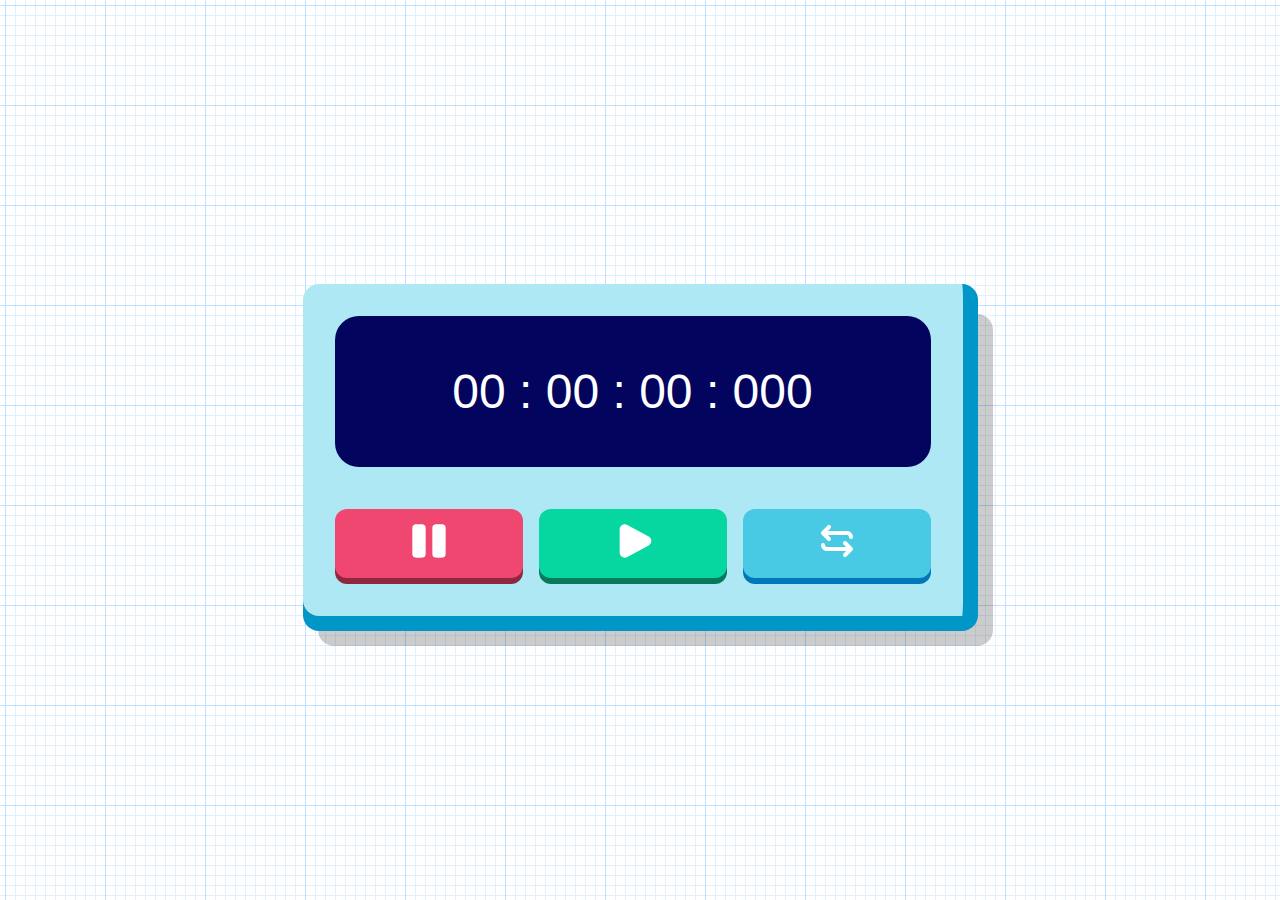
<file: Project2/index.html>
<!DOCTYPE html>
<html>

<head>
    <meta charset="utf-8">
    <meta http-equiv="X-UA-Compatible" content="IE=edge">
    <title>CIS302 | W9 Project</title>
    <meta name="description" content="CIS 302 Week 9 Project | Stopwatch">
    <meta name="viewport" content="width=device-width, initial-scale=1">
    <link rel="stylesheet" href="styles.css">
</head>

<body>

    <div class="container">
        <div class="timerDisplay">
            00 : 00 : 00 : 000
        </div>
        <div class="buttons">
            <button class="pushable" id="pauseTimer">
                <span class="front">
                    <svg viewBox="0 0 24 24" fill="none" xmlns="http://www.w3.org/2000/svg">
                        <g id="SVGRepo_bgCarrier" stroke-width="0"></g>
                        <g id="SVGRepo_tracerCarrier" stroke-linecap="round" stroke-linejoin="round"></g>
                        <g id="SVGRepo_iconCarrier">
                            <path
                                d="M2 6C2 4.11438 2 3.17157 2.58579 2.58579C3.17157 2 4.11438 2 6 2C7.88562 2 8.82843 2 9.41421 2.58579C10 3.17157 10 4.11438 10 6V18C10 19.8856 10 20.8284 9.41421 21.4142C8.82843 22 7.88562 22 6 22C4.11438 22 3.17157 22 2.58579 21.4142C2 20.8284 2 19.8856 2 18V6Z"
                                fill="#ffffff"></path>
                            <path
                                d="M14 6C14 4.11438 14 3.17157 14.5858 2.58579C15.1716 2 16.1144 2 18 2C19.8856 2 20.8284 2 21.4142 2.58579C22 3.17157 22 4.11438 22 6V18C22 19.8856 22 20.8284 21.4142 21.4142C20.8284 22 19.8856 22 18 22C16.1144 22 15.1716 22 14.5858 21.4142C14 20.8284 14 19.8856 14 18V6Z"
                                fill="#ffffff"></path>
                        </g>
                    </svg>
                </span>
            </button>
            <button class="pushable" id="startTimer">
                <span class="front">
                    <svg viewBox="0 0 24 24" fill="none" xmlns="http://www.w3.org/2000/svg">
                        <g id="SVGRepo_bgCarrier" stroke-width="0"></g>
                        <g id="SVGRepo_tracerCarrier" stroke-linecap="round" stroke-linejoin="round"></g>
                        <g id="SVGRepo_iconCarrier">
                            <path
                                d="M21.4086 9.35258C23.5305 10.5065 23.5305 13.4935 21.4086 14.6474L8.59662 21.6145C6.53435 22.736 4 21.2763 4 18.9671L4 5.0329C4 2.72368 6.53435 1.26402 8.59661 2.38548L21.4086 9.35258Z"
                                fill="#ffffff"></path>
                        </g>
                    </svg></span></button>
            <button class="pushable" id="resetTimer">
                <span class="front">
                    <svg viewBox="0 0 20 20" xmlns="http://www.w3.org/2000/svg" fill="#000000">
                        <g id="SVGRepo_bgCarrier" stroke-width="0"></g>
                        <g id="SVGRepo_tracerCarrier" stroke-linecap="round" stroke-linejoin="round"></g>
                        <g id="SVGRepo_iconCarrier">
                            <path
                                d="M17 9a1 1 0 01-1-1c0-.551-.448-1-1-1H5.414l1.293 1.293a.999.999 0 11-1.414 1.414l-3-3a.999.999 0 010-1.414l3-3a.997.997 0 011.414 0 .999.999 0 010 1.414L5.414 5H15c1.654 0 3 1.346 3 3a1 1 0 01-1 1zM3 11a1 1 0 011 1c0 .551.448 1 1 1h9.586l-1.293-1.293a.999.999 0 111.414-1.414l3 3a.999.999 0 010 1.414l-3 3a.999.999 0 11-1.414-1.414L14.586 15H5c-1.654 0-3-1.346-3-3a1 1 0 011-1z"
                                fill="#ffffff"></path>
                        </g>
                    </svg></span></button>
        </div>
    </div>
    <script src="scripts.js" async defer></script>
</body>

</html>
</file>
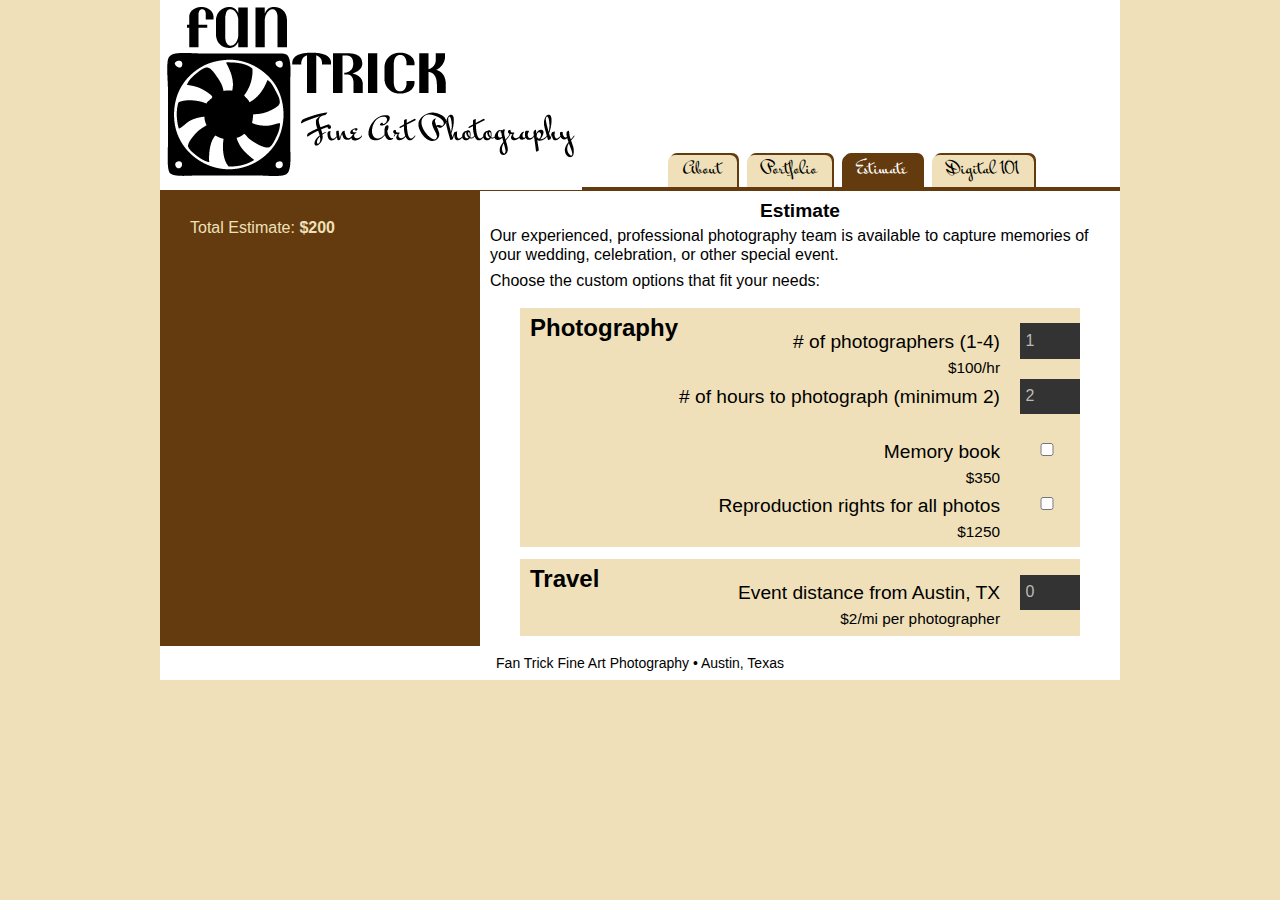
<file: Chapter2/js02.html>
<!DOCTYPE html>
<html>
<head>
   <!--
      JavaScript 7th Edition
      Chapter 2
      Chapter case

      Fan Trick Fine Art Photography
      Estimate web page
      Author: 
      Date:   

      Filename: js02.html
   -->
   <meta charset="utf-8" />
   <meta name="viewport" content="width=device-width,initial-scale=1.0">
   <title>Fan Trick Fine Art Photography - Estimate</title>
   <link rel="stylesheet" media="screen and (max-device-width: 999px)" href="fthand.css" />
   <link rel="stylesheet" media="screen and (min-device-width: 1000px)" href="fantrick.css" />
   <link href="http://fonts.googleapis.com/css?family=Mr+Bedfort" rel="stylesheet" type="text/css" />
   <script src="js02.js" defer></script>
</head>

<body>
   <div id="container">
      <header>
         <h1>
            <img src="ftlogo.png" alt="Fan Trick Fine Art Photography" title="" />
         </h1>
      </header>

      <nav>
         <ul>
            <li><a href="#">About</a></li>
            <li><a href="#">Portfolio</a></li>
            <li id="currentPage"><a href="#">Estimate</a></li>
            <li><a href="#">Digital 101</a></li>
         </ul>
      </nav>
        
      <article>
         <h2>Estimate</h2>
         <p>Our experienced, professional photography team is available to capture memories of 
				your wedding, celebration, or other special event.</p>
         <p>Choose the custom options that fit your needs:</p>
         <form id="estimateform">
            <fieldset>
               <legend><span>Photography</span></legend>
               <input type="number" min="0" max="4" id="photoNum" />
               <label for="photoNum">
                  <p># of photographers (1&#8209;4)</p>
                  <p>$100/hr</p>
               </label>

               <input type="number" min="2" id="photoHrs" />
               <label for="photoHrs">
                  <p># of hours to photograph (minimum&nbsp;2)</p>
               </label>

               <input type="checkbox" id="makeBook" />
               <label for="makeBook">
                  <p>Memory book</p>
                  <p>$350</p>
               </label>

               <input type="checkbox" id="photoRights" />
               <label for="grantRights">
                  <p>Reproduction rights for all photos</p>
                  <p>$1250</p>
               </label>
            </fieldset>
            <fieldset>
               <legend><span>Travel</span></legend>
               <input type="number" id="photoDist" min="0" />
               <label for="photoDist">
                  <p>Event distance from Austin, TX</p>
                  <p>$2/mi per photographer</p>
               </label>
            </fieldset>
         </form>
      </article>
      <aside>
         <p>Total Estimate: <span id="estimate"></span></p>
      </aside>
      <footer>
         <p>Fan Trick Fine Art Photography &bull; Austin, Texas</p>
      </footer>
   </div>
</body>
</html>
</file>
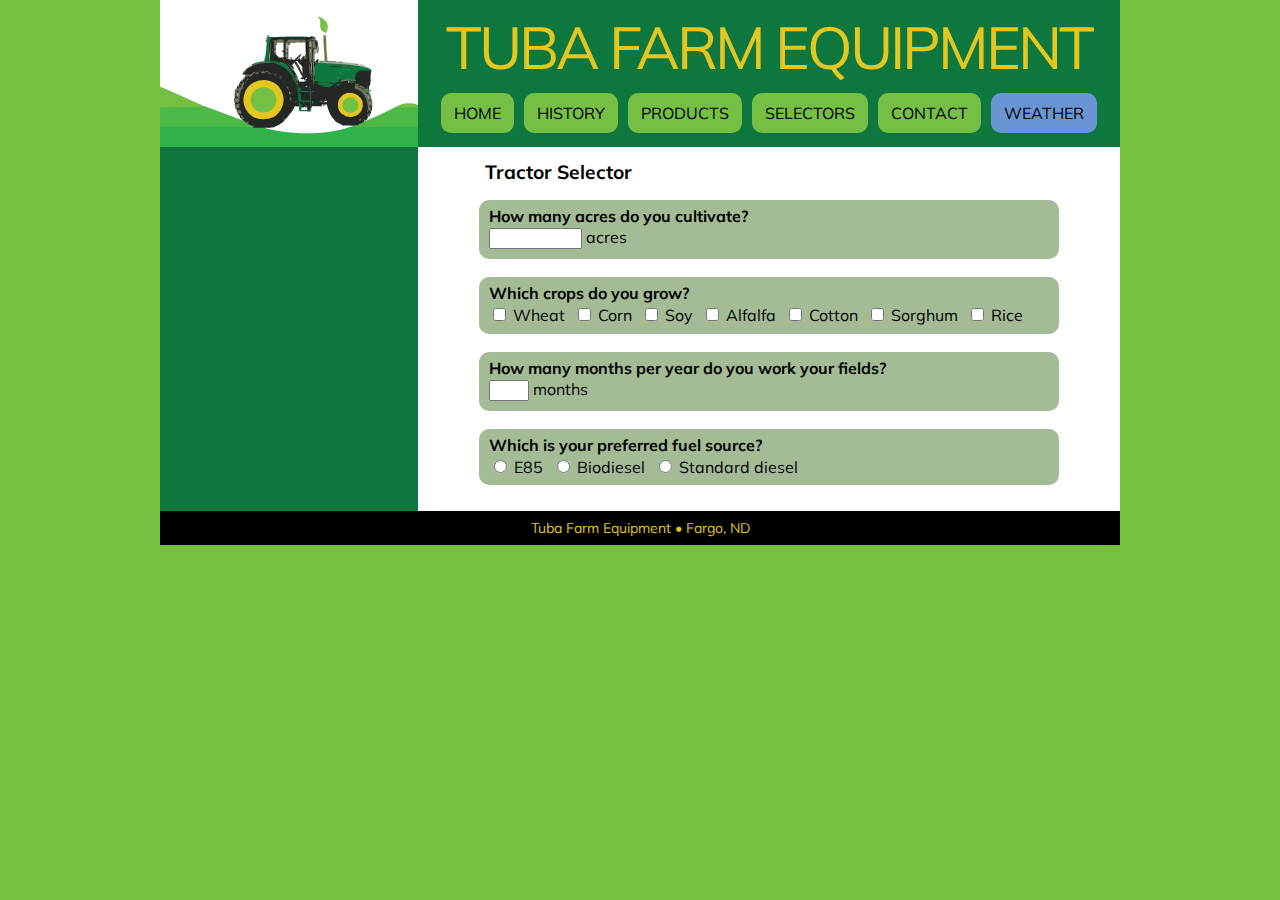
<file: Chapter4/js04.html>
<!DOCTYPE html>
<html lang="en">
<head>
   <!--
      JavaScript 7th Edition
      Chapter 4
      Chapter case

      Tuba Farm Equipment
      Tractor selector page
      Author: 
      Date:   

      Filename: js04.html
   -->
   <meta charset="utf-8" />
   <meta http-equiv="X-UA-Compatible" content="IE=edge,chrome=1">
   <meta name="viewport" content="width=device-width, initial-scale=1.0">
   <title>Tuba Farm Equipment - Tractor Selector</title>
   <link rel="stylesheet" href="tuba.css" />
   <link href="http://fonts.googleapis.com/css?family=Muli" rel="stylesheet" type="text/css">
   <script src="js04.js" defer></script>   
</head>

<body>
   <div>
      <header>
         <h1>Tuba Farm Equipment</h1>
         <img src="tuba2.png" width="258" height="147" alt="" />
      </header>

      <nav>
         <ul>
            <li><a href="#">Home</a></li>
            <li><a href="#">History</a></li>
            <li><a href="#">Products</a></li>
            <li><a href="#">Selectors</a></li>
            <li><a href="#">Contact</a></li>
            <li><a href="#">Weather</a></li>
         </ul>
      </nav>

      <article>
         <h2>Tractor Selector</h2>
         <form>
            <fieldset>
               <legend><span>How many acres do you cultivate?</span></legend>
               <input type="number" id="acres" name="acres" />
               <label for="acres">acres</label>
            </fieldset>
            <fieldset>
               <legend><span>Which crops do you grow?</span></legend>
               <input type="checkbox" id="wheat" name="crops" value="wheat" />
               <label for="wheat">Wheat</label>
               <input type="checkbox" id="corn" name="crops" value="corn" />
               <label for="corn">Corn</label>
               <input type="checkbox" id="soy" name="crops" value="soy" />
               <label for="soy">Soy</label>
               <input type="checkbox" id="alfalfa" name="crops" value="alfalfa" />
               <label for="alfalfa">Alfalfa</label>
               <input type="checkbox" id="cotton" name="crops" value="cotton" />
               <label for="cotton">Cotton</label>
               <input type="checkbox" id="sorghum" name="crops" value="sorghum" />
               <label for="sorghum">Sorghum</label>
               <input type="checkbox" id="rice" name="crops" value="rice" />
               <label for="rice">Rice</label>
            </fieldset>
            <fieldset>
               <legend><span>How many months per year do you work your fields?</span></legend>
               <input type="number" id="months" name="months" />
               <label for="months">months</label>
            </fieldset>
            <fieldset>
               <legend><span>Which is your preferred fuel source?</span></legend>
               <input type="radio" name="fuel" id="E85" value="E85" />
               <label for="E85">E85</label>
               <input type="radio" name="fuel" id="biodiesel" value="biodiesel" />
               <label for="biodiesel">Biodiesel</label>
               <input type="radio" name="fuel" id="diesel" value="diesel" />
               <label for="diesel">Standard diesel</label>
            </fieldset>
         </form>
      </article>
      
      <aside>
         <h2 id="messageHead"></h2>
         <p id="message"></p>
      </aside>

      <footer>
         <p>Tuba Farm Equipment &bull; Fargo, ND</p>
      </footer>
   </div>
</body>
</html>
</file>
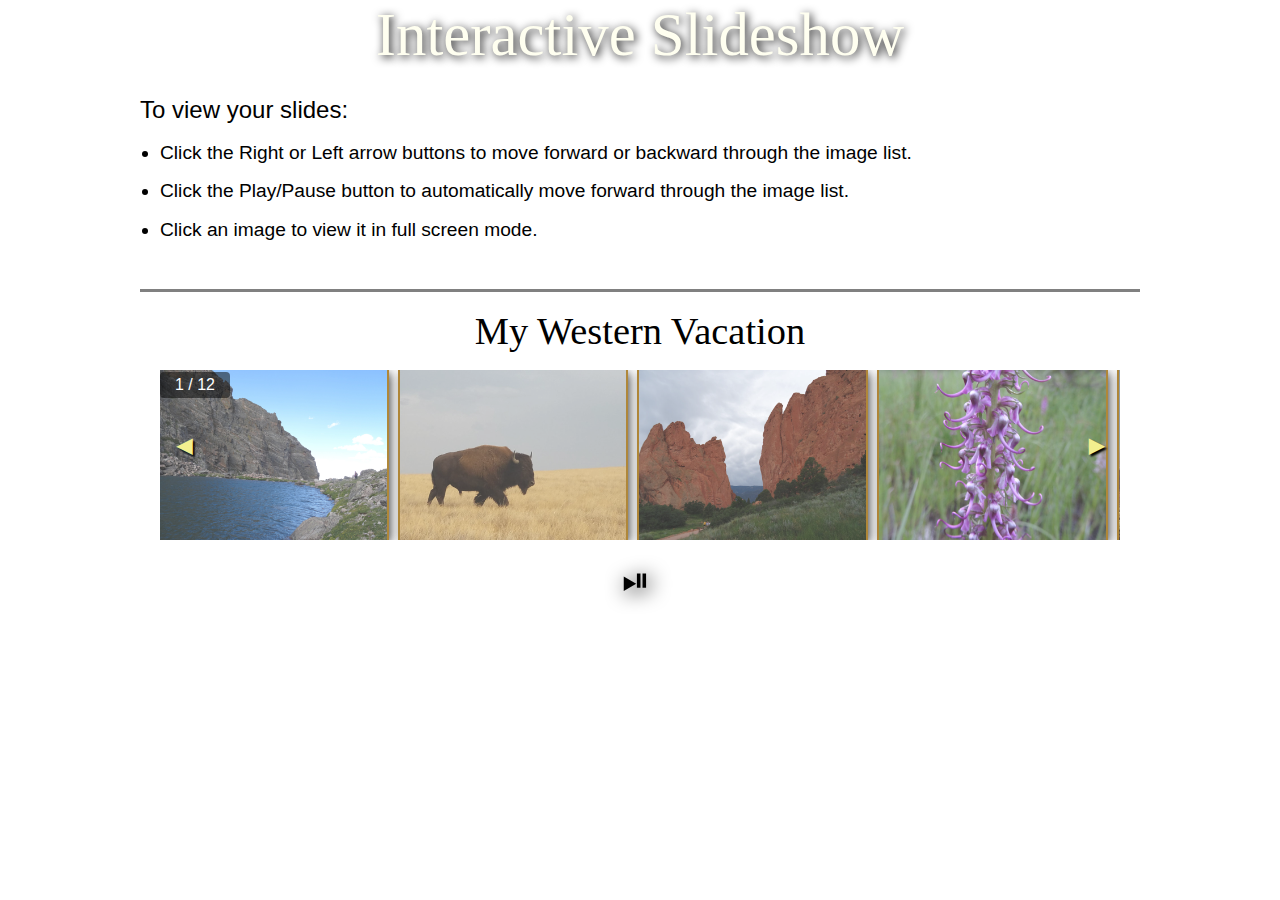
<file: Chapter5/js05.html>
<!DOCTYPE html>
<html>
<head>
   <!--
      JavaScript 7th Edition
      Chapter 5
      Chapter Case

      Author: 
      Date:   

      Filename: js05.html
   -->
   <meta charset="utf-8" />
   <meta name="viewport" content="width=device-width,initial-scale=1.0">
   <title>Chapter 5 Case Problem</title>
   <link rel="stylesheet" href="styles.css" />
   <link rel="stylesheet" href="lightbox.css" />
   <script src="lightbox_data.js" defer></script>
   <script src="js05.js" defer></script>
</head>

<body>
   <article>
      <h1>Interactive Slideshow</h1>
      <p>To view your slides:</p>
      <ul>
         <li>Click the Right or Left arrow buttons to move forward or backward through the image list.</li>
         <li>Click the Play/Pause button to automatically move forward through the image list.</li>
         <li>Click an image to view it in full screen mode.</li>
      </ul>
      <div id="lightbox"></div>
   </article>
</body>
</html>
</file>
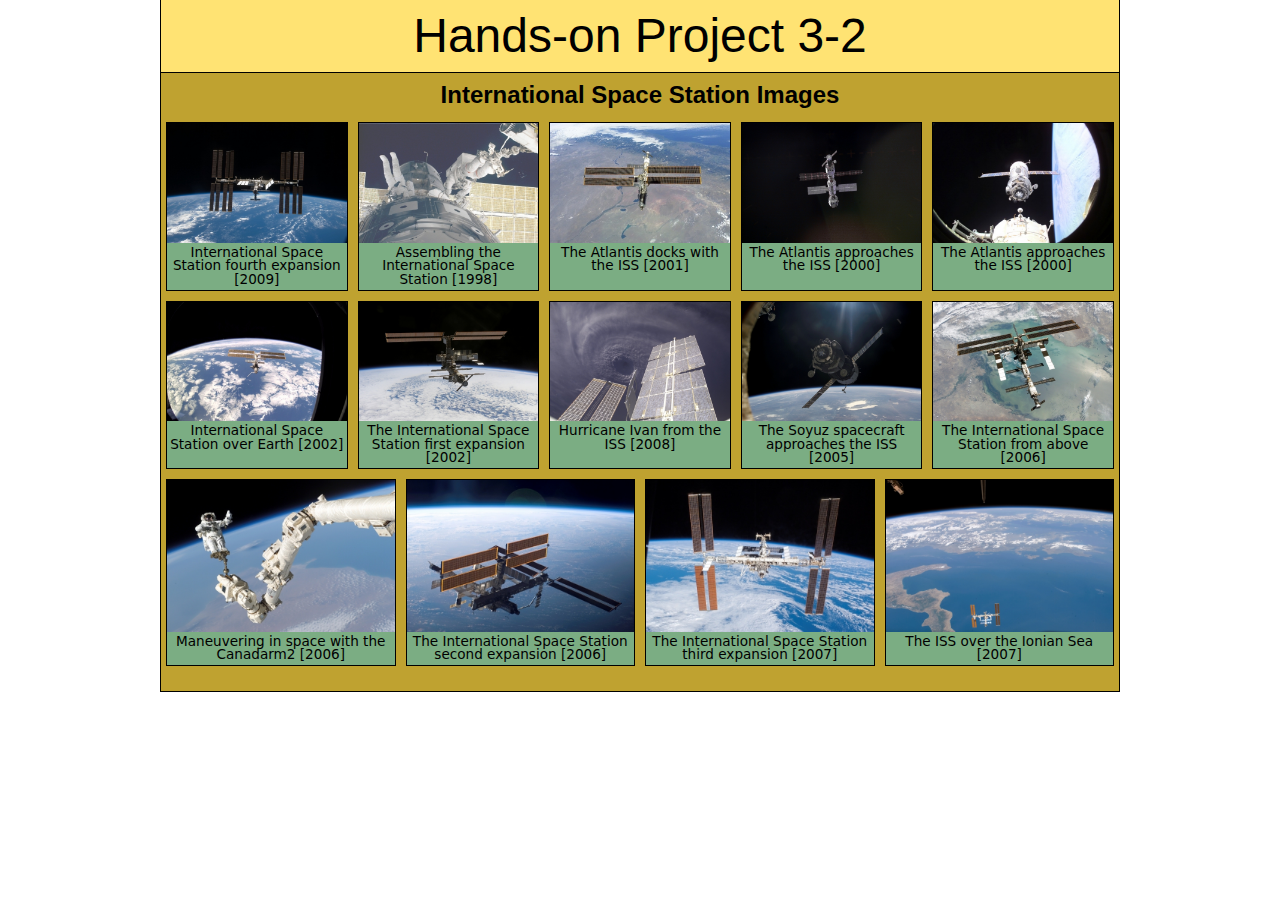
<file: Lab10.3/project03-02_txt.html>
<!DOCTYPE html>
<html>
<head>
   <!--
      JavaScript 7th Edition
      Chapter 3
      Hands-on Project 3-2

      Author: 
      Date:   

      Filename: project03-02.html
   -->
   <meta charset="utf-8" />
   <meta name="viewport" content="width=device-width,initial-scale=1.0">
   <title>Hands-on Project 3-2</title>
   <link rel="stylesheet" href="styles.css" />
   <script src="project03-02_txt.js" defer></script>
</head>

<body>
   <header>
      <h1>
         Hands-on Project 3-2
      </h1>
   </header>

   <article>
      <h2>International Space Station Images</h2>
      <div id="gallery"></div>
   </article>
</body>
</html>
</file>
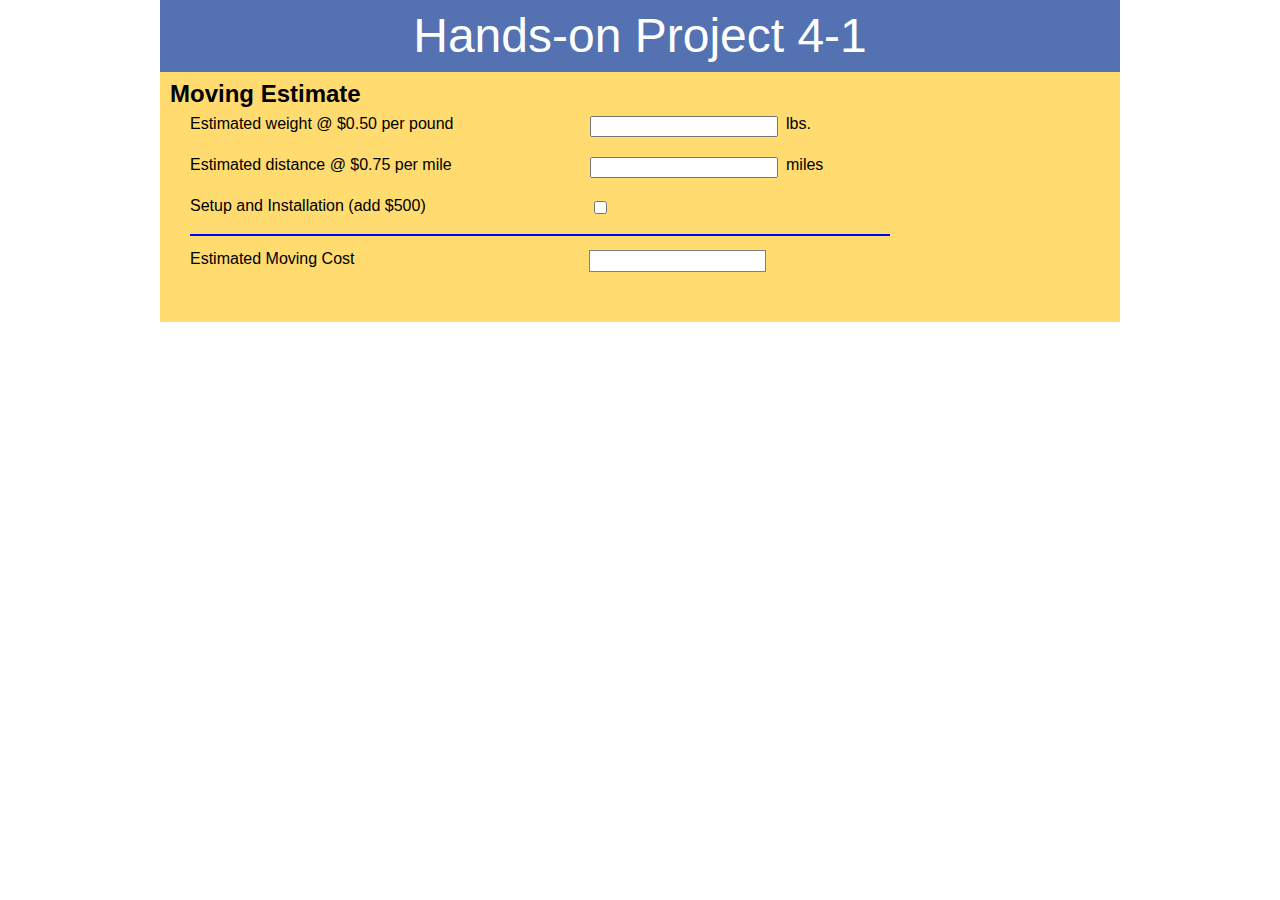
<file: Lab11.3/project04-01.html>
<!DOCTYPE html>
<html>
<head>
   <!--
      JavaScript 7th Edition
      Chapter 4
      Hands-on Project 4-1

      Author: 
      Date:   

      Filename: project04-01.html
   -->
   <meta charset="utf-8" />
   <meta name="viewport" content="width=device-width,initial-scale=1.0">
   <title>Hands-on Project 4-1</title>
   <link rel="stylesheet" href="styles.css" />
   <script src="project04-01.js" defer></script>
</head>

<body>
   <header>
      <h1>
         Hands-on Project 4-1
      </h1>
   </header>

   <article>
      <h2>Moving Estimate</h2>
      <form>
         <label for="wgtBox">Estimated weight @ $0.50 per pound</label>
         <input id="wgtBox" /> <span>lbs.</span>
         <label for="distBox">Estimated distance @ $0.75 per mile</label>
         <input id="distBox" /> <span> miles</span>
         <label for="setupBox" id="setupLabel">Setup and Installation (add $500)</label>
         <input type="checkbox" id="setupBox" />
         <div id="border"></div>
         <label>Estimated Moving Cost</label>
         <div id="totalBox"></div> <span id="msgBox"></span>
      </form>
   </article>
</body>
</html>
</file>
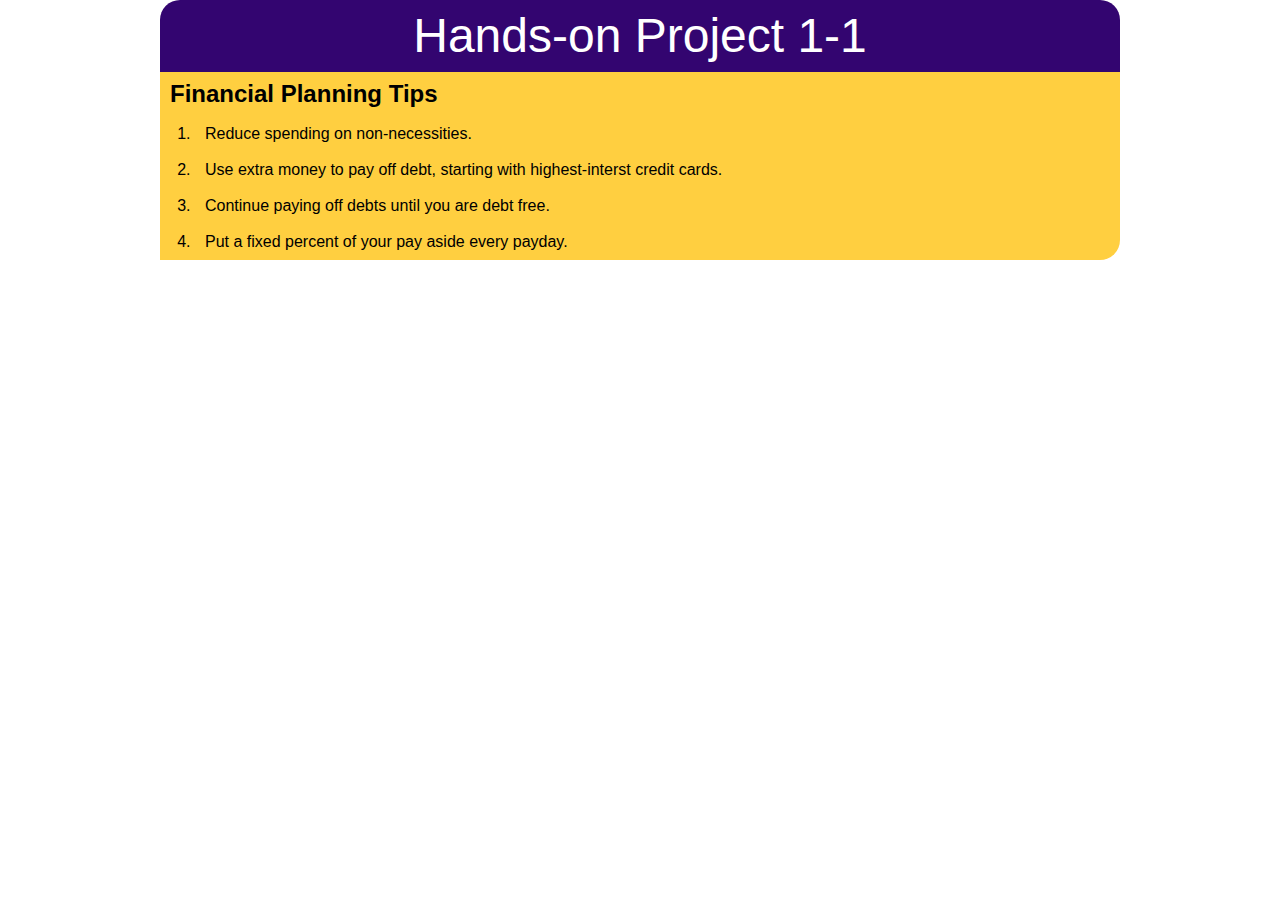
<file: Chapter1/Lab.8.31/project01-01.html>
<!DOCTYPE html>
<html>

<head>
   <!--
      JavaScript 7th Edition
      Chapter 1
      Hands-on Project 1-1

      Author: 
      Date:   

      Filename: project01-01.html
   -->
   <meta charset="utf-8" />
   <meta name="viewport" content="width=device-width,initial-scale=1.0">
   <title>Hands-on Project 1-1</title>
   <link rel="stylesheet" href="styles.css" />
</head>

<body>
   <header>
      <h1>
         Hands-on Project 1-1
      </h1>
   </header>

   <article>
      <h2>Financial Planning Tips</h2>
      <script>
         // create ordered list
         document.write("<ol>")
         document.write("<li>Reduce spending on non-necessities.</li>")
         document.write("<li>Use extra money to pay off debt, starting with highest-interst credit cards.</li>")
         document.write("<li>Continue paying off debts until you are debt free.</li>")
         document.write("<li>Put a fixed percent of your pay aside every payday.</li>")
         document.write("</ol>")
      </script>
   </article>
</body>

</html>
</file>
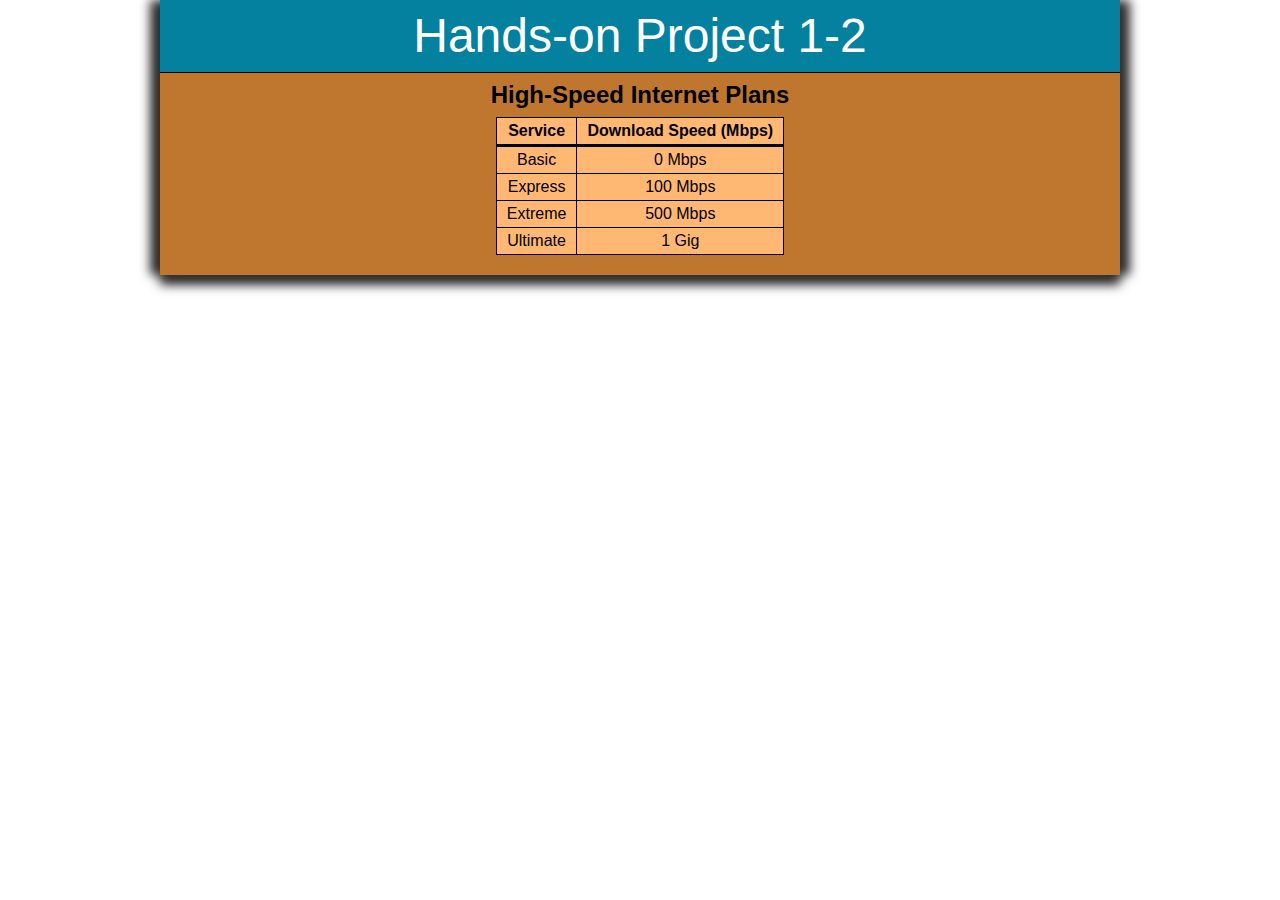
<file: Chapter1/Lab.8.32/project01-02.html>
<!DOCTYPE html>
<html>
<head>
   <!--
      JavaScript 7th Edition
      Chapter 1
      Hands-on Project 1-2

      Author: 
      Date:   

      Filename: project01-02.html
   -->
   <meta charset="utf-8" />
   <meta name="viewport" content="width=device-width,initial-scale=1.0">
   <title>Hands-on Project 1-2</title>
   <link rel="stylesheet" href="styles.css" />
   <script src="project01-02.js"></script>
</head>

<body>
   <header>
      <h1>
         Hands-on Project 1-2
      </h1>
   </header>

   <article>
      <h2>High-Speed Internet Plans</h2>

      <table>
         <thead>
            <tr>
               <th>Service</th>
               <th>Download Speed (Mbps)</th>
            </tr>
         </thead>
         <tbody>
            <tr>
               <td>
                  <script>document.write(`${service1Name}`)</script>
               </td>
               <td>
                  <script>document.write(`${service1Speed}`)</script>
               </td>
            </tr>
            <tr>
               <td>
                  <script>document.write(`${service2Name}`)</script>
               </td>
               <td>
                  <script>document.write(`${service2Speed}`)</script>
               </td>
            </tr>
            <tr>
               <td>
                  <script>document.write(`${service3Name}`)</script>
               </td>
               <td>
                  <script>document.write(`${service3Speed}`)</script>
               </td>
            </tr>
            <tr>
               <td>
                  <script>document.write(`${service4Name}`)</script>
               </td>
               <td>
                  <script>document.write(`${service4Speed}`)</script>
               </td>
            </tr>
         </tbody>
      </table>
   </article>
</body>
</html>
</file>
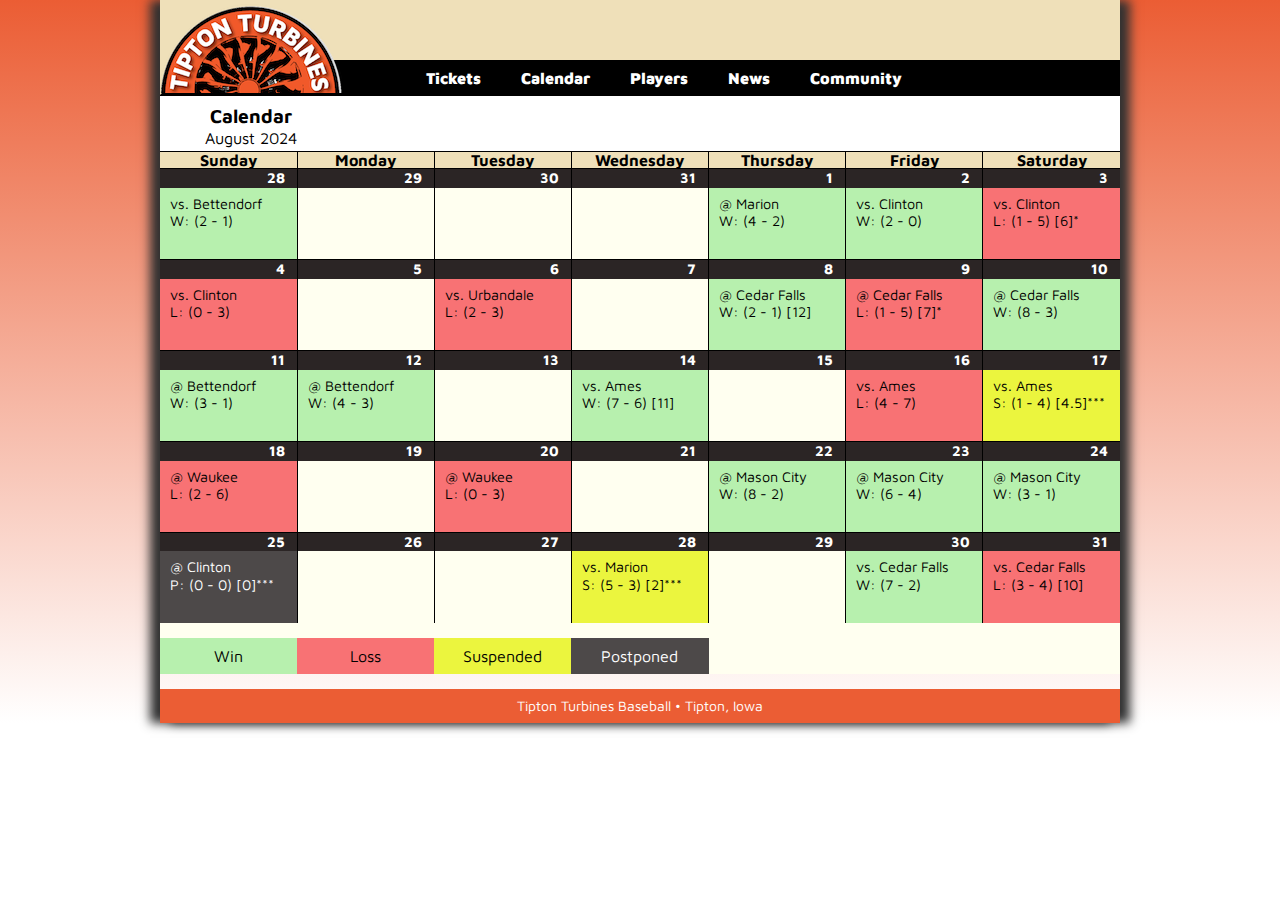
<file: Chapter3/js03/chapter/js03.html>
<!DOCTYPE html>
<html>
<head>
   <!--
      JavaScript 7th Edition
      Chapter 3
      Chapter case

      Tipton Turbines
      Calendar web page
      Author: 
      Date:   

      Filename: js03.html
   -->
   <meta charset="utf-8" />
   <meta name="viewport" content="width=device-width,initial-scale=1.0">
   <title>Tipton Turbines - Calendar</title>
   <link rel="stylesheet" media="screen and (max-device-width: 999px)" href="tthand.css" />
   <link rel="stylesheet" media="screen and (min-device-width: 1000px)" href="turbines.css" />
   <link href="http://fonts.googleapis.com/css?family=Maven+Pro:400,700,900" rel="stylesheet" type="text/css">
   <script src="schedule.js" defer></script>
   <script src="js03.js" defer></script>
</head>

<body>
   <div id="container">
      <header>
         <h1>
            <img src="ttlogo.png" alt="Tipton Turbines" width="182" height="93" title="" />
         </h1>
      </header>
      <nav>
         <ul>
            <li><a href="#">Tickets</a></li>
            <li><a href="#">Calendar</a></li>
            <li><a href="#">Players</a></li>
            <li><a href="#">News</a></li>
            <li><a href="#">Community</a></li>
         </ul>
      </nav>
      <article>
         <h2>Calendar</h2>
         <table id="calendar">
            <caption>August 2024</caption>
            <thead>
               <tr>
                  <th></th>
                  <th></th>
                  <th></th>
                  <th></th>
                  <th></th>
                  <th></th>
                  <th></th>
               </tr>
            </thead>
            <tbody>
               <tr>
						<td id="2024-7-28"><h1>28</h1></td>
						<td id="2024-7-29"><h1>29</h1></td>
						<td id="2024-7-30"><h1>30</h1></td>
						<td id="2024-7-31"><h1>31</h1></td>
						<td id="2024-8-1"><h1>1</h1></td>
						<td id="2024-8-2"><h1>2</h1></td>	
						<td id="2024-8-3"><h1>3</h1></td>
               </tr>
               <tr>
						<td id="2024-8-4"><h1>4</h1></td>
						<td id="2024-8-5"><h1>5</h1></td>
						<td id="2024-8-6"><h1>6</h1></td>
						<td id="2024-8-7"><h1>7</h1></td>
						<td id="2024-8-8"><h1>8</h1></td>
						<td id="2024-8-9"><h1>9</h1></td>
						<td id="2024-8-10"><h1>10</h1></td>
					</tr>
               <tr>
						<td id="2024-8-11"><h1>11</h1></td>
						<td id="2024-8-12"><h1>12</h1></td>
						<td id="2024-8-13"><h1>13</h1></td>
						<td id="2024-8-14"><h1>14</h1></td>
						<td id="2024-8-15"><h1>15</h1></td>
						<td id="2024-8-16"><h1>16</h1></td>
						<td id="2024-8-17"><h1>17</h1></td>
					</tr>	
               <tr>
						<td id="2024-8-18"><h1>18</h1></td>
						<td id="2024-8-19"><h1>19</h1></td>
						<td id="2024-8-20"><h1>20</h1></td>
						<td id="2024-8-21"><h1>21</h1></td>
						<td id="2024-8-22"><h1>22</h1></td>
						<td id="2024-8-23"><h1>23</h1></td>
						<td id="2024-8-24"><h1>24</h1></td>
					</tr>	
               <tr>
						<td id="2024-8-25"><h1>25</h1></td>
						<td id="2024-8-26"><h1>26</h1></td>
						<td id="2024-8-27"><h1>27</h1></td>
						<td id="2024-8-28"><h1>28</h1></td>
						<td id="2024-8-29"><h1>29</h1></td>
						<td id="2024-8-30"><h1>30</h1></td>
						<td id="2024-8-31"><h1>31</h1></td>
					</tr>					
            </tbody>
				
				<tfoot>
					<tr>
						<td> Win </td>
						<td> Loss </td>
						<td> Suspended </td>
						<td> Postponed </td>
					</tr>
				</tfoot>
         </table>
      </article>
      <footer>
         <p>Tipton Turbines Baseball &bull; Tipton, Iowa</p>
      </footer>
   </div>
</body>
</html>
</file>
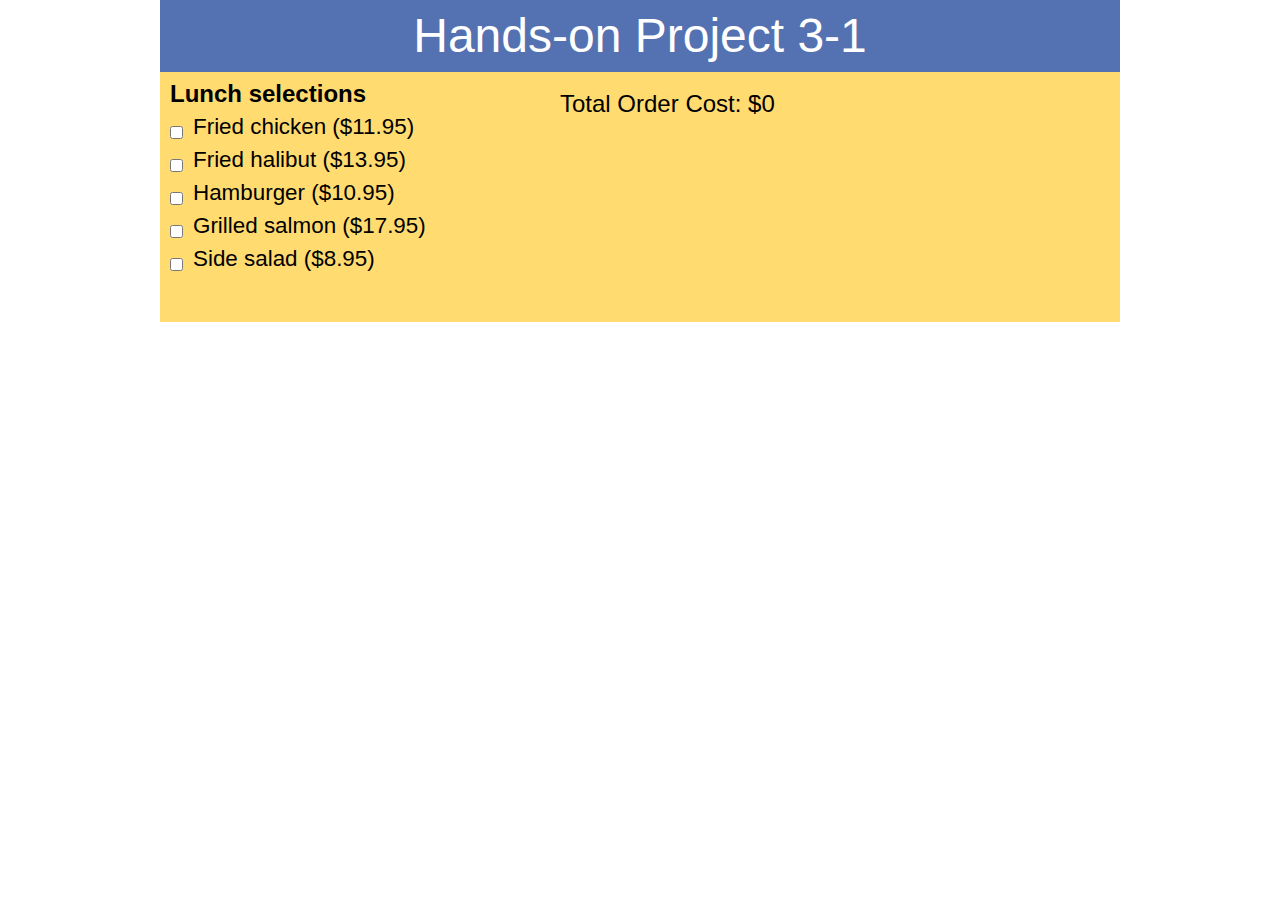
<file: Chapter3/js03/project01/project03-01_txt.html>
<!DOCTYPE html>
<html>
<head>
   <!--
      JavaScript 7th Edition
      Chapter 3
      Hands-on Project 3-1

      Author: 
      Date:   

      Filename: project03-01.html
   -->
   <meta charset="utf-8" />
   <meta name="viewport" content="width=device-width,initial-scale=1.0">
   <title>Hands-on Project 3-1</title>
   <link rel="stylesheet" href="styles.css" />
</head>

<body>
   <header>
      <h1>
         Hands-on Project 3-1
      </h1>
   </header>

   <article>
      <h2>Lunch selections</h2>
      <form>
         <input type="checkbox" class="menuItem" id="item1" value="11.95" />
         <label for="item1">Fried chicken ($11.95)</label>
         <input type="checkbox" class="menuItem" id="item2" value="13.95" />
         <label for="item2">Fried halibut ($13.95)</label>
         <input type="checkbox" class="menuItem" id="item3" value="10.95" />
         <label for="item3">Hamburger ($10.95)</label>
         <input type="checkbox" class="menuItem" id="item4" value="17.95" />
         <label for="item4">Grilled salmon ($17.95)</label>
         <input type="checkbox" class="menuItem" id="item5" value="8.95" />
         <label for="item5">Side salad ($8.95)</label>
      </form>
      <aside>
         Total Order Cost: <span id="billTotal">$0</span>
      </aside>
   </article>
</body>
</html>
</file>
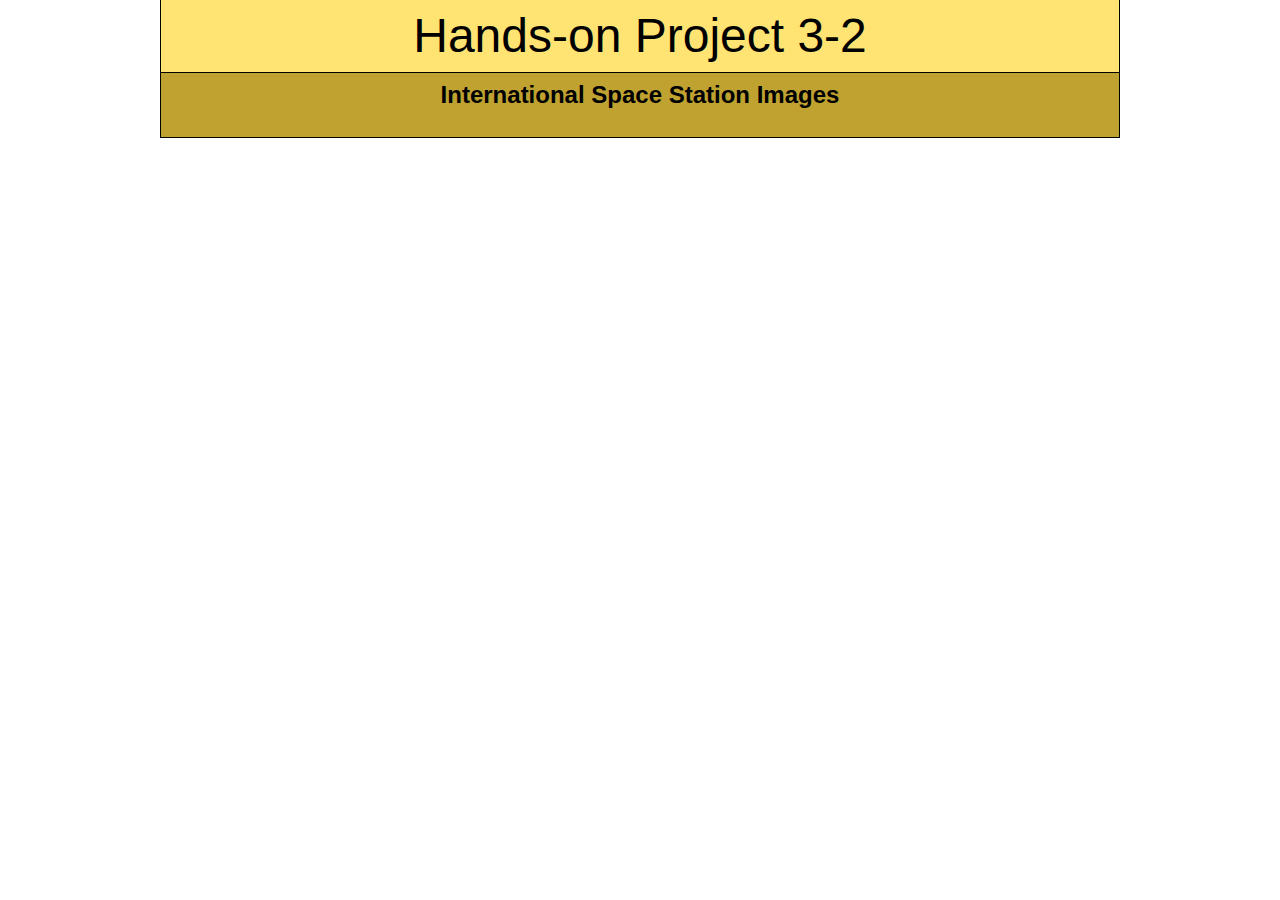
<file: Chapter3/js03/project02/project03-02_txt.html>
<!DOCTYPE html>
<html>
<head>
   <!--
      JavaScript 7th Edition
      Chapter 3
      Hands-on Project 3-2

      Author: 
      Date:   

      Filename: project03-02.html
   -->
   <meta charset="utf-8" />
   <meta name="viewport" content="width=device-width,initial-scale=1.0">
   <title>Hands-on Project 3-2</title>
   <link rel="stylesheet" href="styles.css" />
</head>

<body>
   <header>
      <h1>
         Hands-on Project 3-2
      </h1>
   </header>

   <article>
      <h2>International Space Station Images</h2>
      <div id="gallery"></div>
   </article>
</body>
</html>
</file>
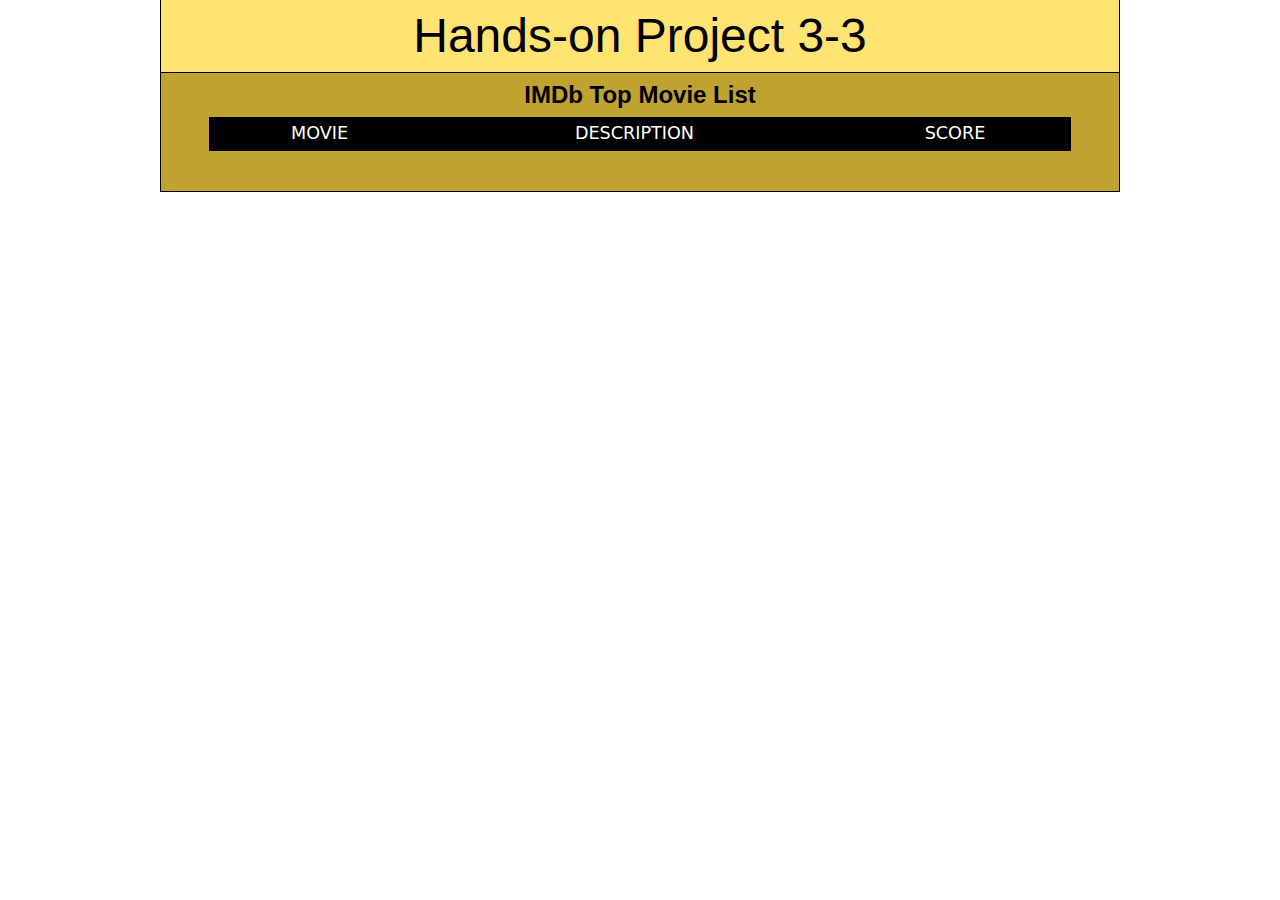
<file: Chapter3/js03/project03/project03-03_txt.html>
<!DOCTYPE html>
<html>
<head>
   <!--
      JavaScript 7th Edition
      Chapter 3
      Hands-on Project 3-3

      Author: 
      Date:   

      Filename: project03-03.html
   -->
   <meta charset="utf-8" />
   <meta name="viewport" content="width=device-width,initial-scale=1.0">
   <title>Hands-on Project 3-3</title>
   <link rel="stylesheet" href="styles.css" />
</head>

<body>
   <header>
      <h1>
         Hands-on Project 3-3
      </h1>
   </header>

   <article>
      <h2>IMDb Top Movie List</h2>
      <div id="movieList">
         <table>
            <thead>
               <th>Movie</th><th>Description</th><th>Score</th>
            </thead>
            <tbody>
            </tbody>
         </table>
      </div>
   </article>
</body>
</html>
</file>
<file: Chapter2/fthand.css>
/*  JavaScript 7th Edition
    Chapter 2
    Chapter case

    Fan Trick Fine Art Photography
    Handheld style sheet

    Filename: fthand.css
*/


/* apply a natural box layout model to all elements */
* {
   -moz-box-sizing: border-box;
   -webkit-box-sizing: border-box;
   box-sizing: border-box;
}

/* reset rules */
html, body, div, span, applet, object, iframe,
h1, h2, h3, h4, h5, h6, p, blockquote, pre,
a, abbr, acronym, address, big, cite, code,
del, dfn, em, img, ins, kbd, q, s, samp,
small, strike, strong, sub, sup, tt, var,
b, u, i, center,
dl, dt, dd, ol, ul, li,
fieldset, form, label, legend,
table, caption, tbody, tfoot, thead, tr, th, td,
article, aside, canvas, details, embed, 
figure, figcaption, footer, header, hgroup, 
menu, nav, output, ruby, section, summary,
time, mark, audio, video {
   margin: 0;
   padding: 0;
   border: 0;
   font-size: 100%;
   font: inherit;
   vertical-align: baseline;
}

/* HTML5 display-role reset for older browsers */
article, aside, details, figcaption, figure, 
footer, header, hgroup, menu, nav, section {
   display: block;
}

body {
   line-height: 1;
   max-width: 960px;
   background: #EFE0B9;
   margin: 0 auto;
   font-family: Verdana, Geneva, sans-serif; 
   position: relative;
}

ol, ul {
   list-style: none;
}

blockquote, q {
   quotes: none;
}

blockquote:before, blockquote:after,
q:before, q:after {
   content: '';
   content: none;
}

table {
   border-collapse: collapse;
   border-spacing: 0;
}

a:link, a:visited {
   text-decoration: none;
   color: inherit;
}

a:hover {
   text-decoration: underline;
   color: inherit;
}

a:active {
   text-decoration: none;
   color: inherit;
}

/* container */
#container {
   background: #643B0F;
}

/* page header */
header {
   background: white;
   font-size: 48px;
   text-align: center;
}

header img {
   max-width: 100%;
}

/* navigation */
nav {
   font-size: 16px;
   font-family: "Mr Bedfort", cursive;
   background: white;
   clear: left;
}

nav ul {
   text-align: center;
}

nav ul li {
   display: inline-block;
   padding: 8px;
   margin: 0 1px;
   background: #EFE0B9;
   -moz-border-radius-topleft: 7px;
   -moz-border-radius-topright: 7px;
   -webkit-border-top-left-radius: 7px;
   -webkit-border-top-right-radius: 7px;
   border-top-left-radius: 7px;
   border-top-right-radius: 7px;
   -webkit-box-shadow: 2px -2px 0px #643B0F,
                       2px 0px 0px #643B0F;
   -moz-box-shadow:    2px -2px 0px #643B0F,
                       2px 0px 0px #643B0F;
   box-shadow:         2px -2px 0px #643B0F,
                       2px 0px 0px #643B0F;
}

nav ul #currentPage {
   background: #643B0F;
   color: white;
}

/* main content */
article {
   text-align: left;
   background: white;
   padding: 10px;
   border-top: 1px solid #643B0F;
}

article h2 {
   font-size: 1.2em;
   font-weight: bold;
   text-align: center;
   margin-bottom: 6px;
}

article p {
   margin-bottom: 6px;
   line-height: 1.2em;
}

article table {
   margin: 0 auto;
}

article th, article td {
   border: 1px solid black;
   border-collapse: collapse;
   padding: 5px;
}

article th {
   font-weight: bold;
   background: #EFE0B9;
}

/* form */

form {
   margin: 0 auto;
   width: 100%;
}

form fieldset{
   border: none; 
   background: #EFE0B9;
   position: relative;
   padding-top: 25px;
}

form legend {
   font-size: 1.5em;
   font-weight: bold;
   margin: 10px;
}

form legend span {
   position: relative;
   top: 20px;
}

form label {
   display: block;
   font-size: 1.2em;
   margin-right: 3.5em;
   text-align: right;
}
form label p {
   float: left;
   text-align: right;
   width: 100%;
}

form label p:nth-child(2) {
   font-size: 0.8em;
}

form input {
   padding: 1%;
   background: #333;
   color: #BBB;
   border: none;
   font: normal 1em/1.5em "Helvetica Neue", Arial, Helvetica, Geneva, sans-serif;
   float: right;
   clear: both;
   width: 3em;
   margin-left: 10px;
   margin-bottom: 20px;
}

form input[type="checkbox"] {
   position: static;
}

/* sidebar */
aside {
   background: white;
   padding: 10px;
}

aside p {
   background: #EFE0B9;
   border: 5px solid #643B0F;
   padding: 10px;
   text-align: right;
   font-size: 1.2em;
}

aside #estimate {
   font-weight: bold;
}

/* footer */
footer {
   background: white;
   width: 100%;
   clear: both;
   font-size: 14px;
   padding: 10px;
}

footer p {
   text-align: center;
}
</file>
<file: Chapter2/fantrick.css>
/*  JavaScript 7th Edition
    Chapter 2
    Chapter case

    Fan Trick Fine Art Photography
    Large format style sheet

    Filename: fantrick.css
*/

/* apply a natural box layout model to all elements */
* {
   -moz-box-sizing: border-box;
   -webkit-box-sizing: border-box;
   box-sizing: border-box;
}

/* reset rules */
html, body, div, span, applet, object, iframe,
h1, h2, h3, h4, h5, h6, p, blockquote, pre,
a, abbr, acronym, address, big, cite, code,
del, dfn, em, img, ins, kbd, q, s, samp,
small, strike, strong, sub, sup, tt, var,
b, u, i, center,
dl, dt, dd, ol, ul, li,
fieldset, form, label, legend,
table, caption, tbody, tfoot, thead, tr, th, td,
article, aside, canvas, details, embed, 
figure, figcaption, footer, header, hgroup, 
menu, nav, output, ruby, section, summary,
time, mark, audio, video {
   margin: 0;
   padding: 0;
   border: 0;
   font-size: 100%;
   font: inherit;
   vertical-align: baseline;
}

/* HTML5 display-role reset for older browsers */
article, aside, details, figcaption, figure, 
footer, header, hgroup, menu, nav, section {
   display: block;
}

body {
   line-height: 1;
   width: 960px;
   background: #EFE0B9;
   margin: 0 auto;
   font-family: Verdana, Geneva, sans-serif; 
   position: relative;
}

ol, ul {
   list-style: none;
}

blockquote, q {
   quotes: none;
}

blockquote:before, blockquote:after,
q:before, q:after {
   content: '';
   content: none;
}

table {
   border-collapse: collapse;
   border-spacing: 0;
}

a:link, a:visited {
   text-decoration: none;
   color: inherit;
}

a:hover {
   text-decoration: underline;
   color: inherit;
}

a:active {
   text-decoration: none;
   color: inherit;
}

/* container */
#container {
   background: #643B0F;
}

/* page header */
header {
   background: white;
   font-size: 48px;
   float: left;
}

/* navigation */
nav {
   font-size: 16px;
   font-family: "Mr Bedfort", cursive;
   padding-top: 155px;
   background: white;
   float: right;
   width: 538px;
}

nav ul {
   text-align: center;
}

nav ul li {
   display: inline-block;
   padding: 8px 15px;
   margin: 0 3px;
   background: #EFE0B9;
   -moz-border-radius-topleft: 7px;
   -moz-border-radius-topright: 7px;
   -webkit-border-top-left-radius: 7px;
   -webkit-border-top-right-radius: 7px;
   border-top-left-radius: 7px;
   border-top-right-radius: 7px;
   -webkit-box-shadow: 2px -2px 0px #643B0F,
                       2px 0px 0px #643B0F;
   -moz-box-shadow:    2px -2px 0px #643B0F,
                       2px 0px 0px #643B0F;
   box-shadow:         2px -2px 0px #643B0F,
                       2px 0px 0px #643B0F;
}

nav ul #currentPage {
   background: #643B0F;
   color: white;
}

/* main content */
article {
   width: 640px;
   float: right;
   text-align: left;
   background: white;
   padding: 10px;
   border-top: 1px solid #643B0F;
}

article h2 {
   font-size: 1.2em;
   font-weight: bold;
   text-align: center;
   margin-bottom: 6px;
}

article p {
   margin-bottom: 6px;
   line-height: 1.2em;
}

article table {
   margin: 0 auto;
}

article th, article td {
   border: 1px solid black;
   border-collapse: collapse;
   padding: 5px;
}

article th {
   font-weight: bold;
   background: #EFE0B9;
}

/* form */
form {
   width: 560px;
   margin: 0 auto;
}

form fieldset{
   border: none; 
   background: #EFE0B9;
   position: relative;
}

form legend {
   font-size: 1.5em;
   font-weight: bold;
   margin: 10px;
}

form legend span {
   position: relative;
   top: 20px;
}

form label {
   display: block;
   font-size: 1.2em;
   width: 480px;
   text-align: right;
}
form label p {
   float: left;
   width: 100%;
   text-align: right;
}

form label p:nth-child(2) {
   font-size: 0.8em;
}

form input {
   padding: 1%;
   background: #333;
   color: #BBB;
   border: none;
   font: normal 1em/1.5em "Helvetica Neue", Arial, Helvetica, Geneva, sans-serif;
   float: right;
   clear: both;
   width: 60px;
   margin-left: 10px;
   margin-bottom: 20px;
   position: relative;
   top: -0.4em;
}

form input[type="checkbox"] {
   position: static;
}

/* sidebar */
aside {
   float: left;
   color: #EFE0B9;
   top: 190px;
   padding: 30px;
}

aside #estimate {
   font-weight: bold;
}

/* footer */
footer {
   background: white;
   width: 100%;
   clear: both;
   font-size: 14px;
   padding: 10px;
}

footer p {
   text-align: center;
}
</file>
<file: Chapter4/tuba.css>
/*  JavaScript 6th Edition
    Chapter 4
    Chapter case

    Tuba Farm Equipment
    Large format style sheet

    Filename: tuba.css
*/

/* apply a natural box layout model to all elements */
* {
   -moz-box-sizing: border-box;
   -webkit-box-sizing: border-box;
   box-sizing: border-box;
}

/* reset rules */
html, body, div, span, applet, object, iframe,
h1, h2, h3, h4, h5, h6, p, blockquote, pre,
a, abbr, acronym, address, big, cite, code,
del, dfn, em, img, ins, kbd, q, s, samp,
small, strike, strong, sub, sup, tt, var,
b, u, i, center,
dl, dt, dd, ol, ul, li,
fieldset, form, label, legend,
table, caption, tbody, tfoot, thead, tr, th, td,
article, aside, canvas, details, embed, 
figure, figcaption, footer, header, hgroup, 
menu, nav, output, ruby, section, summary,
time, mark, audio, video {
   margin: 0;
   padding: 0;
   border: 0;
   font-size: 100%;
   font: inherit;
   vertical-align: baseline;
}

/* HTML5 display-role reset for older browsers */
article, aside, details, figcaption, figure, 
footer, header, hgroup, menu, nav, section {
   display: block;
}

body {
   line-height: 1;
   width: 960px;
   margin: 0 auto;
   font-family: "Muli", arial, helvetica, sans-serif;
   background: rgb(117,192,62);
   position: relative;
}

ol, ul {
   list-style: none;
}

blockquote, q {
   quotes: none;
}

blockquote:before, blockquote:after,
q:before, q:after {
   content: '';
   content: none;
}

table {
   border-collapse: collapse;
   border-spacing: 0;
}

a:link, a:visited {
   text-decoration: none;
   color: inherit;
}

a:hover {
   text-decoration: none;
   color: inherit;
}

a:active {
   text-decoration: none;
   color: inherit;
}

/* container */
body div:first-child {
   background: rgb(14,119,62);
}

/* page header */
header {
   text-transform: uppercase;
   background: rgb(14,119,62);
   color: rgb(227,198,32);
   font-size: 3.7em;
   letter-spacing: -3px;
}

header img {
   display: block;
}

header h1 {
   float: right;
   width: 702px;
   text-align: center;
   margin-top: 0.3em;
}

/* navigation */
nav {
   text-transform: uppercase;
   width: 702px;
   position: absolute;
   left: 258px;
   top: 5.8em;
}

nav ul {
   text-align: center;
   padding: 0 10px;
}

nav ul li {
   display: inline-block;
   padding: 7px 8px;
   margin: 0 3px;
   background: rgb(116,191,68);
   border: 5px solid rgb(116,191,68);
   border-radius: 10px;
}

nav ul li:last-child {
   background: #6996D3;
   border: 5px solid #6996D3;
}

nav ul li:hover {
   background: rgb(227,198,32);
}

/* main content */
article {
   width: 702px;
   float: right;
   padding: 1em;
   background: white;
}

article h2 {
   font-size: 1.2em;
   font-weight: bold;
   text-align: left;
   margin: 0 0 10px 51px;
}

form {
   width: 600px;
   margin: 0 auto;
}

fieldset {
   margin: 10px;
   padding: 20px 10px 10px;
   background: rgb(164,188,149);
   position: relative;
   border-radius: 10px;
}

legend span {
   display: block;
   position: relative;
   top: 1em;
   font-weight: bold;
}

label {
   margin-right: 5px;
}

/* acres text box */
#acres {
   width: 7em;
}

/* months text box */
#months {
   width: 3em;
}

/* sidebar */
aside {
   width: 258px;
   padding: 1em;
   color: rgb(227,198,32);
   height: 100%;
}

aside h2 {
   font-size: 1.2em;
   font-weight: bold;
   text-align: center;
}

aside p {
   padding: 1em;
}

/* footer */
footer {
   width: 100%;
   font-size: 14px;
   padding: 10px;
   clear: both;
   background: black;
   color: rgb(227,198,32);
}

footer p {
   text-align: center;
}
</file>
<file: Chapter5/styles.css>
/*  JavaScript 7th Edition
    Chapter 5
    Chapter Case

    Filename: styles.css
*/

/* apply a natural box layout model to all elements */
* {
   -moz-box-sizing: border-box;
   -webkit-box-sizing: border-box;
   box-sizing: border-box;
}

/* reset rules */
html, body, div, span, applet, object, iframe,
h1, h2, h3, h4, h5, h6, p, blockquote, pre,
a, abbr, acronym, address, big, cite, code,
del, dfn, em, img, ins, kbd, q, s, samp,
small, strike, strong, sub, sup, tt, var,
b, u, i, center,
dl, dt, dd, ol, ul, li,
fieldset, form, label, legend,
table, caption, tbody, tfoot, thead, tr, th, td,
article, aside, canvas, details, embed, 
figure, figcaption, footer, header, hgroup, 
menu, nav, output, ruby, section, summary,
time, mark, audio, video {
   margin: 0;
   padding: 0;
   border: 0;
   font-size: 100%;
   font: inherit;
   vertical-align: baseline;
}

/* HTML5 display-role reset for older browsers */
article, aside, details, figcaption, figure, 
footer, header, hgroup, menu, nav, section {
   display: block;
}

body {
   line-height: 1;
   width: 1000px;
   background: white;
   margin: 0 auto;
   font-family: Arial, Helvetica, sans-serif; 
}

ol, ul {
   list-style: none;
}

/* article styles */

article {
   width: 100%;
   height: 800px;
   margin: 0 auto;
}

article > h1 {
   font-size: 3.8em;
   text-align: center;
   color: ivory;
   text-shadow: 2px 2px 10px black;
   font-family: Baskerville, "Palatino Linotype", Palatino, "Century Schoolbook L", "Times New Roman", "serif";
   margin: 5px 0 20px 0;
}

article > p {
   font-size: 1.5em;
   line-height: 2;
}

article > ul {
   list-style-type: disc;
   font-size: 1.2em;
   line-height: 2;
   padding-left: 20px;
   padding-bottom: 40px;
   border-bottom: 3px solid gray;
}
</file>
<file: Lab10.3/styles.css>
/*  JavaScript 7th Edition
    Chapter 3
    Hands-on Project 3-2

    Filename: styles.css
*/

/* apply a natural box layout model to all elements */
* {
   -moz-box-sizing: border-box;
   -webkit-box-sizing: border-box;
   box-sizing: border-box;
}

/* reset rules */
html, body, div, span, applet, object, iframe,
h1, h2, h3, h4, h5, h6, p, blockquote, pre,
a, abbr, acronym, address, big, cite, code,
del, dfn, em, img, ins, kbd, q, s, samp,
small, strike, strong, sub, sup, tt, var,
b, u, i, center,
dl, dt, dd, ol, ul, li,
fieldset, form, label, legend,
table, caption, tbody, tfoot, thead, tr, th, td,
article, aside, canvas, details, embed, 
figure, figcaption, footer, header, hgroup, 
menu, nav, output, ruby, section, summary,
time, mark, audio, video {
   margin: 0;
   padding: 0;
   border: 0;
   font-size: 100%;
   font: inherit;
   vertical-align: baseline;
}

/* HTML5 display-role reset for older browsers */
article, aside, details, figcaption, figure, 
footer, header, hgroup, menu, nav, section {
   display: block;
}

body {
   line-height: 1;
   max-width: 960px;
   background: white;
   margin: 0 auto;
   font-family: Arial, Helvetica, sans-serif; 
}

ol, ul {
   list-style: none;
}

/* page header */
header {
   background: #FFE373;
   width: 100%;
   color: black;
   font-size: 48px;
   text-align: center;
   line-height: 1.5em;
   border-bottom: 1px solid black;
   border-left: 1px solid black;
   border-right: 1px solid black;
}

/* main content */
article {
   width: 960px;
   text-align: center;
   background: #BFA230;
   padding-bottom: 20px;
   border-bottom: 1px solid black;
   border-left: 1px solid black;
   border-right: 1px solid black;
}

article h2 {
   font-weight: bold;
   font-size: 24px;
   padding: 10px;
}

/* figure styles */

div#gallery {
   display: flex;
   flex-flow: row wrap;
}

div#gallery figure {
   flex: 1 1 150px;
   margin: 5px;
   border: 1px solid black;
   background-color:hsl(129,23%,58%);
}

div#gallery figure img {
   display: block;
   width: 100%;
}

div#gallery figure figcaption {
   display: block;
   text-align: center;
   font-size: 0.85em;
   padding: 3px;
   font-family: Segoe, "Segoe UI", "DejaVu Sans", "Trebuchet MS", Verdana, "sans-serif";
}
</file>
<file: Lab11.3/styles.css>
/*  JavaScript 7th Edition
    Chapter 4
    Hands-on Project 4-1

    Filename: styles.css
*/

/* apply a natural box layout model to all elements */
* {
   -moz-box-sizing: border-box;
   -webkit-box-sizing: border-box;
   box-sizing: border-box;
}

/* reset rules */
html, body, div, span, applet, object, iframe,
h1, h2, h3, h4, h5, h6, p, blockquote, pre,
a, abbr, acronym, address, big, cite, code,
del, dfn, em, img, ins, kbd, q, s, samp,
small, strike, strong, sub, sup, tt, var,
b, u, i, center,
dl, dt, dd, ol, ul, li,
fieldset, form, label, legend,
table, caption, tbody, tfoot, thead, tr, th, td,
article, aside, canvas, details, embed, 
figure, figcaption, footer, header, hgroup, 
menu, nav, output, ruby, section, summary,
time, mark, audio, video {
   margin: 0;
   padding: 0;
   border: 0;
   font-size: 100%;
   font: inherit;
   vertical-align: baseline;
}

/* HTML5 display-role reset for older browsers */
article, aside, details, figcaption, figure, 
footer, header, hgroup, menu, nav, section {
   display: block;
}

body {
   line-height: 1;
   width: 960px;
   background: white;
   margin: 0 auto;
   font-family: Verdana, Geneva, sans-serif; 
}

ol, ul {
   list-style: none;
}

/* page header */
header {
   background: #5472B2;
   width: 100%;
   color: #FFFFFF;
   font-size: 48px;
   text-align: center;
   line-height: 1.5em;
}

/* main content */
article {
   width: 960px;
   height: 250px;
   text-align: left;
   background: #FFDB70;
   position: relative;
}

article h2 {
   font-weight: bold;
   font-size: 24px;
   padding: 10px;
}

form {
   padding-left: 30px;
}

label {
   display: inline-block;
   width: 400px;
   float: left;
   clear: left;
   margin-bottom: 20px;
}

input {
   float: left;
   margin-bottom: 20px;
   text-align: right;
   padding-right: 5px;
}

div#totalBox {
   width: 175px;
   float: left;
   outline: 1px solid gray;
   height: 20px;
   line-height: 20px;
   font-size: 15px;
   text-align: right;
   background-color: white;
   padding-right: 5px;
}

span {
   display: inline-block;
   float: left;
   margin-left: 8px;
}

span#msgBox {
   color: red;
   font-size: 1.4;
}

div#border {
   float: left;
   clear: left;
   height: 2px;
   background-color: blue;
   width: 700px;
   margin-bottom: 15px;
}
</file>
<file: Chapter1/Lab.8.31/styles.css>
/*  JavaScript 6th Edition
    Chapter 1
    Hands-on Project 1-1

    Filename: styles.css
*/

/* apply a natural box layout model to all elements */
* {
   -moz-box-sizing: border-box;
   -webkit-box-sizing: border-box;
   box-sizing: border-box;
}

/* reset rules */
html, body, div, span, applet, object, iframe,
h1, h2, h3, h4, h5, h6, p, blockquote, pre,
a, abbr, acronym, address, big, cite, code,
del, dfn, em, img, ins, kbd, q, s, samp,
small, strike, strong, sub, sup, tt, var,
b, u, i, center,
dl, dt, dd, ol, ul, li,
fieldset, form, label, legend,
table, caption, tbody, tfoot, thead, tr, th, td,
article, aside, canvas, details, embed, 
figure, figcaption, footer, header, hgroup, 
menu, nav, output, ruby, section, summary,
time, mark, audio, video {
   margin: 0;
   padding: 0;
   border: 0;
   font-size: 100%;
   font: inherit;
   vertical-align: baseline;
}

/* HTML5 display-role reset for older browsers */
article, aside, details, figcaption, figure, 
footer, header, hgroup, menu, nav, section {
   display: block;
}

body {
   line-height: 1;
   max-width: 960px;
   background: white;
   margin: 0 auto;
   font-family: Verdana, Geneva, sans-serif; 
}

ol, ul {
   list-style: none;
}

/* page header */
header {
   background: #330570;
   width: 100%;
   color: #FFFFFF;
   font-size: 48px;
   text-align: center;
   line-height: 1.5em;
   -webkit-border-top-right-radius: 20px;
   -webkit-border-top-left-radius: 20px;
   -moz-border-radius-topright: 20px;
   -moz-border-radius-topleft: 20px;
   border-top-right-radius: 20px;
   border-top-left-radius: 20px;
}

/* main content */
article {
   width: 960px;
   text-align: left;
   background: #FFCF40;
   -webkit-border-bottom-right-radius: 20px;
   -moz-border-radius-bottomright: 20px;
   border-bottom-right-radius: 20px;
}

article h2 {
   font-weight: bold;
   font-size: 24px;
   padding: 10px;
}

article ol li {
   padding: 10px;
   margin-left: 35px;
   list-style-type: decimal;
}
</file>
<file: Chapter1/Lab.8.32/styles.css>
/*  JavaScript 7th Edition
    Chapter 1
    Hands-on Project 1-2 

    Filename: styles.css
*/

/* apply a natural box layout model to all elements */
* {
   -moz-box-sizing: border-box;
   -webkit-box-sizing: border-box;
   box-sizing: border-box;
}

/* reset rules */
html, body, div, span, applet, object, iframe,
h1, h2, h3, h4, h5, h6, p, blockquote, pre,
a, abbr, acronym, address, big, cite, code,
del, dfn, em, img, ins, kbd, q, s, samp,
small, strike, strong, sub, sup, tt, var,
b, u, i, center,
dl, dt, dd, ol, ul, li,
fieldset, form, label, legend,
table, caption, tbody, tfoot, thead, tr, th, td,
article, aside, canvas, details, embed, 
figure, figcaption, footer, header, hgroup, 
menu, nav, output, ruby, section, summary,
time, mark, audio, video {
   margin: 0;
   padding: 0;
   border: 0;
   font-size: 100%;
   font: inherit;
   vertical-align: baseline;
}

/* HTML5 display-role reset for older browsers */
article, aside, details, figcaption, figure, 
footer, header, hgroup, menu, nav, section {
   display: block;
}

body {
   line-height: 1;
   max-width: 960px;
   background: white;
   margin: 0 auto;
   font-family: Arial, Helvetica, sans-serif; 
   -webkit-box-shadow: 10px 0px 10px rgba(50, 50, 50, 1),
                       0px 10px 10px rgba(50, 50, 50, 1),
                       -10px 0px 10px rgba(50, 50, 50, 1);
   -moz-box-shadow:    10px 0px 10px rgba(50, 50, 50, 1),
                       0px 10px 10px rgba(50, 50, 50, 1),
                       -10px 0px 10px rgba(50, 50, 50, 1);
   box-shadow:         10px 0px 10px rgba(50, 50, 50, 1),
                       0px 10px 10px rgba(50, 50, 50, 1),
                       -10px 0px 10px rgba(50, 50, 50, 1);
}

ol, ul {
   list-style: none;
}

/* page header */
header {
   background: #04819E;
   width: 100%;
   color: #FFFFFF;
   font-size: 48px;
   text-align: center;
   line-height: 1.5em;
   border-bottom: 1px solid black;
}

/* main content */
article {
   width: 960px;
   text-align: center;
   background: #BF7730;
   padding-bottom: 20px;
}

article h2 {
   font-weight: bold;
   font-size: 24px;
   padding: 10px;
}

article table {
   margin: 0 auto;
   border: 1px solid black;
   border-collapse: collapse;
   background: #FFB873;
}

article table th, article table td {
   padding: 5px 10px;
   border: 1px solid black;
}

article table th {
   font-weight: bold;
   text-align: center;
   border-bottom: 3px solid black;
}
</file>
<file: Chapter3/js03/chapter/tthand.css>
/*  JavaScript 7th Edition
    Chapter 3
    Chapter case

    Tipton Turbines
    Mobile style sheet

    Filename: tthand.css
*/

/* apply a natural box layout model to all elements */
* {
   -moz-box-sizing: border-box;
   -webkit-box-sizing: border-box;
   box-sizing: border-box;
}

/* reset rules */
html, body, div, span, applet, object, iframe,
h1, h2, h3, h4, h5, h6, p, blockquote, pre,
a, abbr, acronym, address, big, cite, code,
del, dfn, em, img, ins, kbd, q, s, samp,
small, strike, strong, sub, sup, tt, var,
b, u, i, center,
dl, dt, dd, ol, ul, li,
fieldset, form, label, legend,
table, caption, tbody, tfoot, thead, tr, th, td,
article, aside, canvas, details, embed, 
figure, figcaption, footer, header, hgroup, 
menu, nav, output, ruby, section, summary,
time, mark, audio, video {
   margin: 0;
   padding: 0;
   border: 0;
   font-size: 100%;
   font: inherit;
   vertical-align: baseline;
}

/* HTML5 display-role reset for older browsers */
article, aside, details, figcaption, figure, 
footer, header, hgroup, menu, nav, section {
   display: block;
}

body {
   line-height: 1;
   background: -webkit-linear-gradient(rgb(235,93,52), white) no-repeat;
   background: -moz-linear-gradient(rgb(235,93,52), white) no-repeat;
   background: linear-gradient(rgb(235,93,52), white) no-repeat;
   margin: 0 auto;
   font-family: "Maven Pro", arial, helvetica, sans-serif;
   font-weight: 400;
   position: relative;
}

ol, ul {
   list-style: none;
}

blockquote, q {
   quotes: none;
}

blockquote:before, blockquote:after,
q:before, q:after {
   content: '';
   content: none;
}

table {
   border-collapse: collapse;
   border-spacing: 0;
}

a:link, a:visited {
   text-decoration: none;
   color: inherit;
}

a:hover {
   text-decoration: none;
   color: inherit;
}

a:active {
   text-decoration: none;
   color: inherit;
}

/* page header */
header {
   font-size: 48px;
   background-color: #EFE0B9;
}

header img {
   display: block;
   margin: 0 auto;
}

/* navigation */
nav {
   font-size: 16px;
   font-weight: 900;
   width: 100%;
   color: white;
   background: black;
}

nav ul {
   text-align: center;
}

nav ul li {
   display: inline-block;
   padding: 8px 15px;
   margin: 0 3px;
   z-index: 2;
}

nav ul li:hover {
   background: white;
   color: rgb(235,93,52);
}

/* main content */
article {
   background: white;
   border-top: 1px solid black;
}

article h2 {
   font-size: 1.2em;
   font-weight: 700;
   text-align: center;
   padding: 10px 5px 0;
   background-color: #EFE0B9;
}

article p {
   margin-bottom: 6px;
   line-height: 1.2em;
}

article table {
   width: 100%;
   text-align: center;
}

article table caption {
   padding: 5px;
   background-color: #EFE0B9;
}

article tr td:first-child, article tr td:last-child {
   background: #DDDDDD;
}

article td {
   border-top: 1px solid black;
   border-bottom: 1px solid black;
   border-collapse: collapse;
   padding: 5px;
}

article td {
   float: left;
   clear: left;
   width: 100%;
}

article th {
   display: none;
}


article td {
	background-color: ivory;
}

article td h1 {
	font-weight: bold;
	font-size: 0.9em;
	text-align: right;
	margin: 0;
	padding: 2px 2px 2px 0;
	background-color: rgba(43,37,37,1.00);
	color: white;
}

article td p {
	font-size: 0.9em;
	text-align: left;
	margin: 0px;
	padding: 7px 3px 30px 10px;	
	
}

article td p.win, article tfoot td:nth-of-type(1) {
	background-color: #B7F0AE;
}


article td p.lose, article tfoot td:nth-of-type(2) {
	background-color: #F87274;
}

article td p.suspended, article tfoot td:nth-of-type(3) {
	background-color: #EBF53E;
}

article td p.postponed, article tfoot td:nth-of-type(4) {
	background-color: #4D4949;
	color: white;
}

tbody td {
	border: 1px solid black;
}
tfoot tr td {
	border: 10px solid white;
	padding: 10px 0;
}

/* footer */
footer {
   width: 100%;
   font-size: 14px;
   padding: 10px;
   background: rgb(235,93,52);
   color: white;
}

footer p {
   text-align: center;
}
</file>
<file: Chapter3/js03/chapter/turbines.css>
/*  JavaScript 7th Edition
    Chapter 3
    Chapter case

    Tipton Turbines
    Large format style sheet

    Filename: turbines.css
*/

/* apply a natural box layout model to all elements */
* {
   -moz-box-sizing: border-box;
   -webkit-box-sizing: border-box;
   box-sizing: border-box;
}

/* reset rules */
html, body, div, span, applet, object, iframe,
h1, h2, h3, h4, h5, h6, p, blockquote, pre,
a, abbr, acronym, address, big, cite, code,
del, dfn, em, img, ins, kbd, q, s, samp,
small, strike, strong, sub, sup, tt, var,
b, u, i, center,
dl, dt, dd, ol, ul, li,
fieldset, form, label, legend,
table, caption, tbody, tfoot, thead, tr, th, td,
article, aside, canvas, details, embed, 
figure, figcaption, footer, header, hgroup, 
menu, nav, output, ruby, section, summary,
time, mark, audio, video {
   margin: 0;
   padding: 0;
   border: 0;
   font-size: 100%;
   font: inherit;
   vertical-align: baseline;
}

/* HTML5 display-role reset for older browsers */
article, aside, details, figcaption, figure, 
footer, header, hgroup, menu, nav, section {
   display: block;
}

body {
   line-height: 1;
   width: 960px;
   background: -webkit-linear-gradient(rgb(235,93,52), white) no-repeat;
   background: -moz-linear-gradient(rgb(235,93,52), white) no-repeat;
   background: linear-gradient(rgb(235,93,52), white) no-repeat;
   margin: 0 auto;
   font-family: "Maven Pro", arial, helvetica, sans-serif;
   font-weight: 400;
   position: relative;
}

ol, ul {
   list-style: none;
}

blockquote, q {
   quotes: none;
}

blockquote:before, blockquote:after,
q:before, q:after {
   content: '';
   content: none;
}

table {
   border-collapse: collapse;
   border-spacing: 0;
}

a:link, a:visited {
   text-decoration: none;
   color: inherit;
}

a:hover {
   text-decoration: none;
   color: inherit;
}

a:active {
   text-decoration: none;
   color: inherit;
}

/* container */
#container {
   -webkit-box-shadow: 10px 0px 10px rgba(50, 50, 50, 1),
                       -10px 0px 10px rgba(50, 50, 50, 1);
   -moz-box-shadow:    10px 0px 10px rgba(50, 50, 50, 1),
                       -10px 0px 10px rgba(50, 50, 50, 1);
   box-shadow:         10px 0px 10px rgba(50, 50, 50, 1),
                       -10px 0px 10px rgba(50, 50, 50, 1);
}

/* page header */
header {
   font-size: 48px;
   border-bottom: 35px solid black;
   border-left: 35px solid #EFE0B9;
   height: 95px;
   background-color: #EFE0B9;
}

header img {
   position: relative;
   left: -35px;
   display: block;
}

/* navigation */
nav {
   font-size: 16px;
   font-weight: 900;
   position: absolute;
   top: 62px;
   width: 95%;
   margin-left: 5%;
   color: white;
}

nav ul {
   text-align: center;
}

nav ul li {
   display: inline-block;
   padding: 8px 15px;
   margin: 0 3px;
   z-index: 2;
}

nav ul li:hover {
   background: white;
   color: rgb(235,93,52);
}

/* main content */
article {
   background: white;
   border-top: 1px solid black;
}

article h2 {
   font-size: 1.2em;
   font-weight: bold;
   width: 182px;
   text-align: center;
   padding: 10px 5px 0;
}

article p {
   margin-bottom: 6px;
   line-height: 1.2em;
}

article table {
   width: 100%;
   text-align: center;
   table-layout: fixed;
	margin-bottom: 15px;
	background-color: ivory;
}

article table caption {
   padding: 5px;
   width: 182px;
}

article th, article td {
   border: 1px solid black;
   border-collapse: collapse;
   padding: 0px;
   width: 14.2857%;
}

article table td {
	min-height: 50px;
}
article tr td:first-of-type, article tr th:first-of-type {
   border-left: 0;
}

article tr td:last-of-type, article tr th:last-of-type {
   border-right: 0;
}

article th {
   font-weight: 700;
   background: #EFE0B9;
}

article td {
	background-color: ivory;
}

article td h1 {
	font-weight: bold;
	font-size: 0.9em;
	text-align: right;
	margin: 0;
	padding: 2px 12px 2px 0;
	background-color: rgba(43,37,37,1.00);
	color: white;
}

article td p {
	font-size: 0.9em;
	text-align: left;
	margin: 0px;
	padding: 7px 3px 30px 10px;	
}

article td p.win, article tfoot td:nth-of-type(1) {
	background-color: #B7F0AE;
}


article td p.lose, article tfoot td:nth-of-type(2) {
	background-color: #F87274;
}

article td p.suspended, article tfoot td:nth-of-type(3) {
	background-color: #EBF53E;
}

article td p.postponed, article tfoot td:nth-of-type(4) {
	background-color: #4D4949;
	color: white;
}

tbody {
	border-bottom: 15px solid ivory;
}


tfoot tr td {
	border: 0px solid white;
	padding: 10px 0;
}

/* footer */
footer {
   width: 100%;
   font-size: 14px;
   padding: 10px;
   background: rgb(235,93,52);
   color: white;
}

footer p {
   text-align: center;
}
</file>
<file: Chapter3/js03/project01/styles.css>
/*  JavaScript 7th Edition
    Chapter 3
    Hands-on Project 3-1

    Filename: styles.css
*/

/* apply a natural box layout model to all elements */
* {
   -moz-box-sizing: border-box;
   -webkit-box-sizing: border-box;
   box-sizing: border-box;
}

/* reset rules */
html, body, div, span, applet, object, iframe,
h1, h2, h3, h4, h5, h6, p, blockquote, pre,
a, abbr, acronym, address, big, cite, code,
del, dfn, em, img, ins, kbd, q, s, samp,
small, strike, strong, sub, sup, tt, var,
b, u, i, center,
dl, dt, dd, ol, ul, li,
fieldset, form, label, legend,
table, caption, tbody, tfoot, thead, tr, th, td,
article, aside, canvas, details, embed, 
figure, figcaption, footer, header, hgroup, 
menu, nav, output, ruby, section, summary,
time, mark, audio, video {
   margin: 0;
   padding: 0;
   border: 0;
   font-size: 100%;
   font: inherit;
   vertical-align: baseline;
}

/* HTML5 display-role reset for older browsers */
article, aside, details, figcaption, figure, 
footer, header, hgroup, menu, nav, section {
   display: block;
}

body {
   line-height: 1;
   width: 960px;
   background: white;
   margin: 0 auto;
   font-family: Verdana, Geneva, sans-serif; 
}

ol, ul {
   list-style: none;
}

/* page header */
header {
   background: #5472B2;
   width: 100%;
   color: #FFFFFF;
   font-size: 48px;
   text-align: center;
   line-height: 1.5em;
}

/* main content */
article {
   width: 960px;
   height: 250px;
   text-align: left;
   background: #FFDB70;
   position: relative;
}

article h2 {
   font-weight: bold;
   font-size: 24px;
   padding: 10px;
}

/* form */
form {
   float: left;
}

input {
   float: left;
   clear: left;
   margin: 10px;
}

label {
   float: left;
   font-size: 1.4em;
}

/* total div */
article div {
   width: 50%;
   float: right;
   font-size: 18px;
   font-weight: bold;
}

aside {
   font-size: 1.5em;
   position: absolute;
   left: 400px;
   top: 20px;
}
</file>
<file: Chapter3/js03/project02/styles.css>
/*  JavaScript 7th Edition
    Chapter 3
    Hands-on Project 3-2

    Filename: styles.css
*/

/* apply a natural box layout model to all elements */
* {
   -moz-box-sizing: border-box;
   -webkit-box-sizing: border-box;
   box-sizing: border-box;
}

/* reset rules */
html, body, div, span, applet, object, iframe,
h1, h2, h3, h4, h5, h6, p, blockquote, pre,
a, abbr, acronym, address, big, cite, code,
del, dfn, em, img, ins, kbd, q, s, samp,
small, strike, strong, sub, sup, tt, var,
b, u, i, center,
dl, dt, dd, ol, ul, li,
fieldset, form, label, legend,
table, caption, tbody, tfoot, thead, tr, th, td,
article, aside, canvas, details, embed, 
figure, figcaption, footer, header, hgroup, 
menu, nav, output, ruby, section, summary,
time, mark, audio, video {
   margin: 0;
   padding: 0;
   border: 0;
   font-size: 100%;
   font: inherit;
   vertical-align: baseline;
}

/* HTML5 display-role reset for older browsers */
article, aside, details, figcaption, figure, 
footer, header, hgroup, menu, nav, section {
   display: block;
}

body {
   line-height: 1;
   max-width: 960px;
   background: white;
   margin: 0 auto;
   font-family: Arial, Helvetica, sans-serif; 
}

ol, ul {
   list-style: none;
}

/* page header */
header {
   background: #FFE373;
   width: 100%;
   color: black;
   font-size: 48px;
   text-align: center;
   line-height: 1.5em;
   border-bottom: 1px solid black;
   border-left: 1px solid black;
   border-right: 1px solid black;
}

/* main content */
article {
   width: 960px;
   text-align: center;
   background: #BFA230;
   padding-bottom: 20px;
   border-bottom: 1px solid black;
   border-left: 1px solid black;
   border-right: 1px solid black;
}

article h2 {
   font-weight: bold;
   font-size: 24px;
   padding: 10px;
}

/* figure styles */

div#gallery {
   display: flex;
   flex-flow: row wrap;
}

div#gallery figure {
   flex: 1 1 150px;
   margin: 5px;
   border: 1px solid black;
   background-color:hsl(129,23%,58%);
}

div#gallery figure img {
   display: block;
   width: 100%;
}

div#gallery figure figcaption {
   display: block;
   text-align: center;
   font-size: 0.85em;
   padding: 3px;
   font-family: Segoe, "Segoe UI", "DejaVu Sans", "Trebuchet MS", Verdana, "sans-serif";
}
</file>
<file: Chapter3/js03/project03/styles.css>
/*  JavaScript 7th Edition
    Chapter 3
    Hands-on Project 3-3

    Filename: styles.css
*/

/* apply a natural box layout model to all elements */
* {
   -moz-box-sizing: border-box;
   -webkit-box-sizing: border-box;
   box-sizing: border-box;
}

/* reset rules */
html, body, div, span, applet, object, iframe,
h1, h2, h3, h4, h5, h6, p, blockquote, pre,
a, abbr, acronym, address, big, cite, code,
del, dfn, em, img, ins, kbd, q, s, samp,
small, strike, strong, sub, sup, tt, var,
b, u, i, center,
dl, dt, dd, ol, ul, li,
fieldset, form, label, legend,
table, caption, tbody, tfoot, thead, tr, th, td,
article, aside, canvas, details, embed, 
figure, figcaption, footer, header, hgroup, 
menu, nav, output, ruby, section, summary,
time, mark, audio, video {
   margin: 0;
   padding: 0;
   border: 0;
   font-size: 100%;
   font: inherit;
   vertical-align: baseline;
}

/* HTML5 display-role reset for older browsers */
article, aside, details, figcaption, figure, 
footer, header, hgroup, menu, nav, section {
   display: block;
}

body {
   line-height: 1;
   max-width: 960px;
   background: white;
   margin: 0 auto;
   font-family: Arial, Helvetica, sans-serif; 
}

ol, ul {
   list-style: none;
}

/* page header */
header {
   background: #FFE373;
   width: 100%;
   color: black;
   font-size: 48px;
   text-align: center;
   line-height: 1.5em;
   border-bottom: 1px solid black;
   border-left: 1px solid black;
   border-right: 1px solid black;
}

/* main content */
article {
   width: 960px;
   text-align: center;
   background: #BFA230;
   padding-bottom: 20px;
   border-bottom: 1px solid black;
   border-left: 1px solid black;
   border-right: 1px solid black;
}

article h2 {
   font-weight: bold;
   font-size: 24px;
   padding: 10px;
}

/* table styles */

table {
   border-collapse: collapse;
   border: 1px solid black;
   width: 90%;
   font-family: Segoe, "Segoe UI", "DejaVu Sans", "Trebuchet MS", Verdana, "sans-serif";
   margin: 0 auto 20px;
}

th, td {
   border: 1px solid black;
   padding: 7px;
   vertical-align: top;
}

td {
   background-color: white;
   text-align: left;
}

td a {
   color: blue;
}

th {
   background-color: black;
   color: white;
   text-transform: uppercase;
   font-size: 1.1em;
}

tr td:nth-of-type(1) {
   width: 220px;
   background-color: rgba(255,227,156,1.00);
}

tr td:nth-of-type(3) {
   text-align: right;
}
</file>
<file: Project2/styles.css>
button,
input[type="submit"],
input[type="reset"] {
  color: inherit;
  border: none;
  padding: 0;
  font: inherit;
  cursor: pointer;
  outline: inherit;
}

:root {
  --yellow: #faef61;
  --blue: #161555;
}

body {
  background-color: #ffffff;
  background-image: url("data:image/svg+xml,%3Csvg xmlns='http://www.w3.org/2000/svg' width='100' height='100' viewBox='0 0 100 100'%3E%3Cg fill-rule='evenodd'%3E%3Cg fill='%236ab4ff' fill-opacity='0.4'%3E%3Cpath opacity='.5' d='M96 [base64] 0v-9h-9v9h9zm-10 0v-9h-9v9h9zm-10 0v-9h-9v9h9zm-10 0v-9h-9v9h9zm-10 0v-9h-9v9h9zm-10 0v-9h-9v9h9zm-10 0v-9h-9v9h9zm-10 0v-9h-9v9h9zm-9-10h9v-9h-9v9zm10 0h9v-9h-9v9zm10 0h9v-9h-9v9zm10 0h9v-9h-9v9zm10 0h9v-9h-9v9zm10 0h9v-9h-9v9zm10 0h9v-9h-9v9zm10 0h9v-9h-9v9zm9-10v-9h-9v9h9zm-10 0v-9h-9v9h9zm-10 0v-9h-9v9h9zm-10 0v-9h-9v9h9zm-10 0v-9h-9v9h9zm-10 0v-9h-9v9h9zm-10 0v-9h-9v9h9zm-10 0v-9h-9v9h9zm-9-10h9v-9h-9v9zm10 0h9v-9h-9v9zm10 0h9v-9h-9v9zm10 0h9v-9h-9v9zm10 0h9v-9h-9v9zm10 0h9v-9h-9v9zm10 0h9v-9h-9v9zm10 0h9v-9h-9v9zm9-10v-9h-9v9h9zm-10 0v-9h-9v9h9zm-10 0v-9h-9v9h9zm-10 0v-9h-9v9h9zm-10 0v-9h-9v9h9zm-10 0v-9h-9v9h9zm-10 0v-9h-9v9h9zm-10 0v-9h-9v9h9zm-9-10h9v-9h-9v9zm10 0h9v-9h-9v9zm10 0h9v-9h-9v9zm10 0h9v-9h-9v9zm10 0h9v-9h-9v9zm10 0h9v-9h-9v9zm10 0h9v-9h-9v9zm10 0h9v-9h-9v9zm9-10v-9h-9v9h9zm-10 0v-9h-9v9h9zm-10 0v-9h-9v9h9zm-10 0v-9h-9v9h9zm-10 0v-9h-9v9h9zm-10 0v-9h-9v9h9zm-10 0v-9h-9v9h9zm-10 0v-9h-9v9h9zm-9-10h9v-9h-9v9zm10 0h9v-9h-9v9zm10 0h9v-9h-9v9zm10 0h9v-9h-9v9zm10 0h9v-9h-9v9zm10 0h9v-9h-9v9zm10 0h9v-9h-9v9zm10 0h9v-9h-9v9z'/%3E%3Cpath d='M6 5V0H5v5H0v1h5v94h1V6h94V5H6z'/%3E%3C/g%3E%3C/g%3E%3C/svg%3E");
  margin: 0;
  padding: 0;
  box-sizing: border-box;
  width: 100vw;
  height: 100vh;
  display: grid;
  place-items: center;
  text-align: center;
  font-family: sans-serif;
}

.container {
  border-right: #0096c7 solid 15px;
  box-shadow: 0px 15px #0096c7, 15px 30px rgb(0 0 0 / 0.2);
  background-color: #ade8f4;
  padding: 2em;
  border-radius: 1em;
  color: white;
}

.timerDisplay {
  /*   font-family: 'monospace', sans-serif; */
  background-color: #03045e;
  border-radius: 0.5em;
  padding: 1em;
  margin-bottom: 1em;
  font-size: 3em;
  width: 500px;
}

.buttons {
  display: grid;
  grid-template-columns: repeat(3, 1fr);
  grid-gap: 1em;
}

.buttons button svg {
  width: 2em;
}

.pushable {
  background: #0077b6;
  border-radius: 12px;
  border: none;
  padding: 0;
  cursor: pointer;
  outline-offset: 4px;
}

.front {
  display: block;
  padding: 12px 42px;
  border-radius: 12px;
  font-size: 1.25rem;
  background: #48cae4;
  color: white;
  transform: translateY(-6px);
  transition: ease-in-out 0.3s;
}

.pushable:hover .front {
  transform: translateY(-10px);
}

.pushable:active .front {
  transform: translateY(-4px);
}

.pushable:focus:not(:focus-visible) {
  outline: none;
}

.pushable:nth-of-type(1) {
  background-color: #8F273F;
}

.pushable:nth-of-type(1) .front {
  background-color: #ef476f;
}

.pushable:nth-of-type(2) {
  background-color: #07795C;
}

.pushable:nth-of-type(2) .front {
  background-color: #06d6a0;
}
</file>
